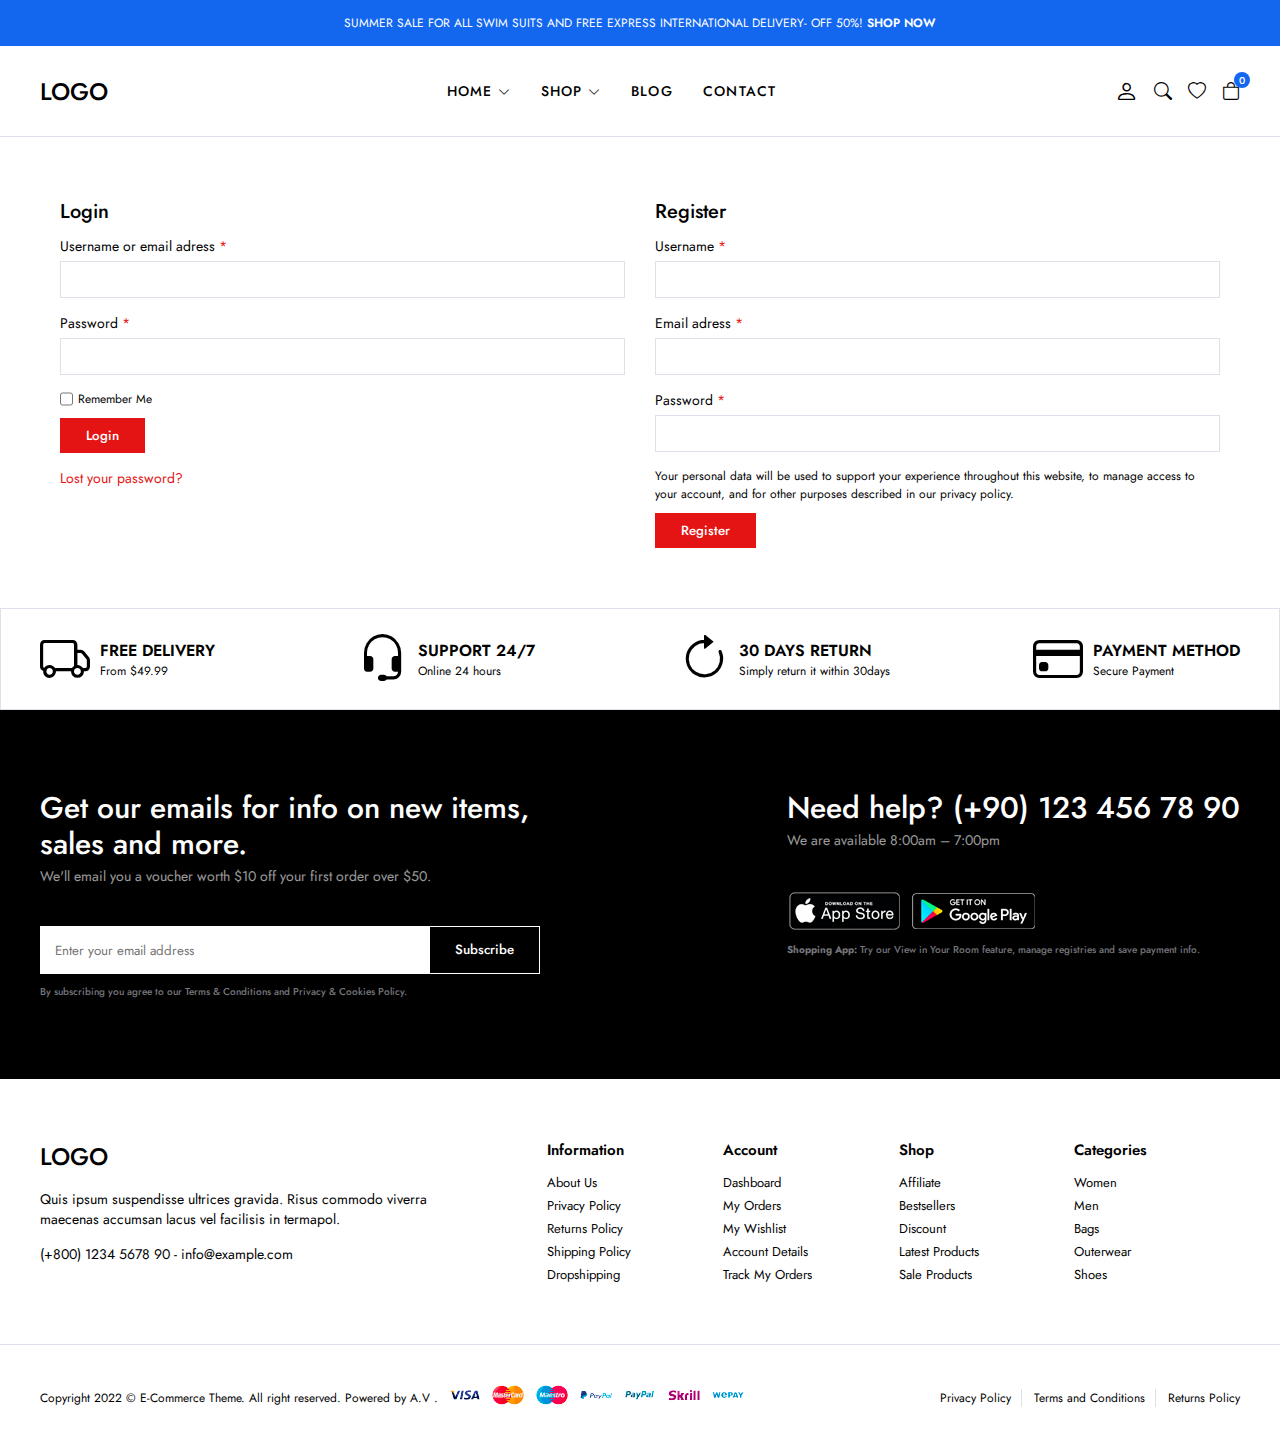
<file: account.html>
<!-- mobile similator icin video 30a bak. -->
<!DOCTYPE html>
<html lang="en">
  <head>
    <meta charset="UTF-8" />
    <meta name="viewport" content="width=device-width, initial-scale=1.0" />
    <title>Account</title>
    <!-- ! Boostrap Icons CDN -->
    <link
      rel="stylesheet"
      href="https://cdn.jsdelivr.net/npm/bootstrap-icons@1.10.5/font/bootstrap-icons.css"
    />
    <link rel="stylesheet" href="css/main.css" />
  </head>
  <body>
    <!--! header start  -->
    <header>
      <div class="global-notification">
        <div class="container">
          <p>
            SUMMER SALE FOR ALL SWIM SUITS AND FREE EXPRESS INTERNATIONAL
            DELIVERY- OFF 50%!
            <a href="shop.html">SHOP NOW</a>
          </p>
        </div>
      </div>
      <div class="header-row">
        <div class="container">
          <div class="header-wrapper">
            <div class="header-mobile">
              <i class="bi bi-list" id="btn-menu"></i>
            </div>
            <div class="header-left">
              <a href="index.html" class="logo">LOGO</a>
            </div>
            <div class="header-center" id="sidebar">
              <nav class="navigation">
                <ul class="menu-list">
                  <li class="menu-list-item">
                    <a href="index.html" class="menu-link">
                      Home
                      <i class="bi bi-chevron-down"></i>
                    </a>
                    <div class="menu-dropdown-wrapper">
                      <ul class="menu-dropdown-content">
                        <li>
                          <a href="#">Home Clean</a>
                        </li>
                        <li>
                          <a href="#">Home Collection</a>
                        </li>
                        <li>
                          <a href="#">Home Minimal</a>
                        </li>
                        <li>
                          <a href="#">Home Modern</a>
                        </li>
                        <li>
                          <a href="#">Home Parallax</a>
                        </li>
                        <li>
                          <a href="#">Home Strong</a>
                        </li>
                        <li>
                          <a href="#">Home Style</a>
                        </li>
                        <li>
                          <a href="#">Home Unique</a>
                        </li>
                        <li>
                          <a href="#">Home RTL</a>
                        </li>
                      </ul>
                    </div>
                  </li>
                  <li class="menu-list-item megamenu-wrapper">
                    <a href="shop.html" class="menu-link">
                      Shop
                      <i class="bi bi-chevron-down"></i>
                    </a>
                    <div class="menu-dropdown-wrapper">
                      <div class="menu-dropdown-megamenu">
                        <div class="megamenu-links">
                          <div class="megamenu-products">
                            <h3 class="megamenu-products-title">Shop Style</h3>
                            <ul class="megamenu-menu-list">
                              <li>
                                <a href="#">Shop Standard</a>
                              </li>
                              <li>
                                <a href="#">Shop Full</a>
                              </li>
                              <li>
                                <a href="#">Shop Only Categories</a>
                              </li>
                              <li>
                                <a href="#">Shop Image Categories</a>
                              </li>
                              <li>
                                <a href="#">Shop Sub Categories</a>
                              </li>
                              <li>
                                <a href="#">Shop List</a>
                              </li>
                              <li>
                                <a href="#">Hover Style 1</a>
                              </li>
                              <li>
                                <a href="#">Hover Style 2</a>
                              </li>
                              <li>
                                <a href="#">Hover Style 3</a>
                              </li>
                            </ul>
                          </div>
                          <div class="megamenu-products">
                            <h3 class="megamenu-products-title">
                              Filter Layout
                            </h3>
                            <ul class="megamenu-menu-list">
                              <li>
                                <a href="#">Sidebar</a>
                              </li>
                              <li>
                                <a href="#">Filter Side Out</a>
                              </li>
                              <li>
                                <a href="#">Filter Dropdown</a>
                              </li>
                              <li>
                                <a href="#">Filter Drawer</a>
                              </li>
                            </ul>
                          </div>
                          <div class="megamenu-products">
                            <h3 class="megamenu-products-title">Shop Loader</h3>
                            <ul class="megamenu-menu-list">
                              <li>
                                <a href="#">Shop Pagination</a>
                              </li>
                              <li>
                                <a href="#">Shop Infinity</a>
                              </li>
                              <li>
                                <a href="#">Shop Load More</a>
                              </li>
                              <li>
                                <a href="#">Cart Modal</a>
                              </li>
                              <li>
                                <a href="#">Cart Drawer</a>
                              </li>
                              <li>
                                <a href="#">Card Page</a>
                              </li>
                            </ul>
                          </div>
                        </div>
                        <div class="megamenu-single">
                          <a href="#">
                            <img src="img/mega-menu.jpg" alt="" />
                          </a>
                          <h3 class="megamenu-single-title">
                            JOIN THE LAYERING GANG
                          </h3>
                          <h4 class="megamenu-single-subtitle">
                            Lorem ipsum dolor sit amet.
                          </h4>
                          <a href="#" class="megamenu-single-button btn btn-sm"
                            >Shop Now</a
                          >
                        </div>
                      </div>
                    </div>
                  </li>
                  <li class="menu-list-item">
                    <a href="blog.html" class="menu-link"> Blog </a>
                  </li>
                  <li class="menu-list-item">
                    <a href="contact.html" class="menu-link"> Contact </a>
                  </li>
                </ul>
              </nav>
              <i class="bi-x-circle" id="close-sidebar"></i>
            </div>
            <div class="header-right">
              <div class="header-right-links">
                <a href="account.html" class="header-account">
                  <i class="bi bi-person"></i>
                </a>
                <button class="search-button">
                  <i class="bi bi-search"></i>
                </button>
                <a href="#">
                  <i class="bi bi-heart"></i>
                </a>
                <div class="header-cart">
                  <a href="card.html" class="header-cart-link">
                    <i class="bi bi-bag"></i>
                    <span class="header-card-count">0</span>
                  </a>
                </div>
              </div>
            </div>
          </div>
        </div>
      </div>
    </header>
    <!--! header end  -->

    <!-- ! modal search start-->
    <div class="modal-search">
      <div class="modal-wrapper">
        <h3 class="modal-title">Search for products</h3>
        <p class="modal-text">
          Start typing to see products you are looking for.
        </p>
        <!-- veri çekme tarzı işlemlerde input değil form kullanıyoruz. -->
        <form class="search-form">
          <input type="text" placeholder="Search a product" />
          <button>
            <i class="bi bi-search"></i>
          </button>
        </form>
        <div class="search-results">
          <div class="search-heading">
            <h3>RESULTS FROM PRODUCT</h3>
          </div>
          <div class="results">
            <a href="#" class="result-item">
              <img
                src="img/products/product1/1.png"
                class="search-thumb"
                alt=""
              />
              <div class="search-info">
                <h4>Analogue resin Strap</h4>
                <span class="search-sku">SKU: PD0016</span>
                <span class="search-price">$108.00</span>
              </div>
            </a>
            <a href="#" class="result-item">
              <img
                src="img/products/product2/1.png"
                class="search-thumb"
                alt=""
              />
              <div class="search-info">
                <h4>Analogue resin Strap</h4>
                <span class="search-sku">SKU: PD0016</span>
                <span class="search-price">$108.00</span>
              </div>
            </a>
          </div>
        </div>
        <i class="bi bi-x-circle" id="close-search"></i>
      </div>
    </div>

    <!-- ! modal search end-->

    <!-- ! modal dialog start  -->
    <div class="modal-dialog">
      <div class="modal-content">
        <button class="modal-close">
          <i class="bi bi-x"></i>
        </button>
        <div class="modal-image">
          <img src="img/modal-dialog.jpg" alt="" />
        </div>
        <div class="popup-wrapper">
          <div class="popup-content">
            <div class="popup-title">
              <h3>NEWSLETTER</h3>
            </div>
            <p class="popup-text">
              Sign up to our newletter anda get exclusive deals you won find any
              where else straight yo your inbox!
            </p>
            <form class="popup-form">
              <input type="text" placeholder="Enter Email Adress Here" />
              <button class="btn btn-primary">SUBSCRIBE</button>
              <label>
                <input type="checkbox" />
                <span>Dont't show this popup again</span>
              </label>
            </form>
          </div>
        </div>
      </div>
    </div>
    <!-- ! modal dialog end  -->

    <!-- ! account start -->
    <section class="account-page">
      <div class="container">
        <div class="account-wrapper">
          <div class="account-column">
            <h2>Login</h2>
            <form>
              <div>
                <label>
                  <span
                    >Username or email adress
                    <span class="required">*</span></span
                  >
                  <input type="text" />
                </label>
              </div>
              <div>
                <label>
                  <span>Password <span class="required">*</span></span>
                  <input type="password" />
                </label>
              </div>
              <p class="remember">
                <label>
                  <input type="checkbox" />
                  <span>Remember Me</span>
                </label>
                <button class="btn btn-sm">Login</button>
              </p>

              <a href="#" class="form-link">Lost your password?</a>
            </form>
          </div>
          <div class="account-column">
            <h2>Register</h2>
            <form>
              <div>
                <label>
                  <span>Username <span class="required">*</span></span>
                  <input type="text" />
                </label>
              </div>
              <div>
                <label>
                  <span>Email adress <span class="required">*</span></span>
                  <input type="email" />
                </label>
              </div>
              <div>
                <label>
                  <span>Password <span class="required">*</span></span>
                  <input type="password" />
                </label>
              </div>
              <div class="privacy-policy-text remember">
                <p>
                  Your personal data will be used to support your experience
                  throughout this website, to manage access to your account, and
                  for other purposes described in our
                  <a href="">privacy policy.</a>
                </p>
                <button class="btn btn-sm">Register</button>
              </div>
            </form>
          </div>
        </div>
      </div>
    </section>
    <!-- ! account end -->

    <!-- ! modal search end-->

    <!-- ! policy start -->
    <section class="policy">
      <div class="container">
        <ul class="policy-list">
          <li class="policy-item">
            <i class="bi bi-truck"></i>
            <div class="policy-texts">
              <strong>FREE DELIVERY</strong>
              <span>From $49.99</span>
            </div>
          </li>
          <li class="policy-item">
            <i class="bi bi-headset"></i>
            <div class="policy-texts">
              <strong>SUPPORT 24/7</strong>
              <span>Online 24 hours</span>
            </div>
          </li>
          <li class="policy-item">
            <i class="bi bi-arrow-clockwise"></i>
            <div class="policy-texts">
              <strong>30 DAYS RETURN</strong>
              <span>Simply return it within 30days</span>
            </div>
          </li>
          <li class="policy-item">
            <i class="bi bi-credit-card"></i>
            <div class="policy-texts">
              <strong>PAYMENT METHOD</strong>
              <span>Secure Payment</span>
            </div>
          </li>
        </ul>
      </div>
    </section>
    <!-- ! policy end -->

    <!-- ! footer start -->

    <footer class="footer">
      <div class="subscribe-row">
        <div class="container">
          <div class="footer-row-wrapper">
            <div class="footer-subscribe-wrapper">
              <div class="footer-subscribe">
                <div class="footer-subscribe-top">
                  <h3 class="subscribe-title">
                    Get our emails for info on new items, sales and more.
                  </h3>
                  <p class="subscribe-desc">
                    We'll email you a voucher worth $10 off your first order
                    over $50.
                  </p>
                </div>
                <div class="footer-subscribe-bottom">
                  <form>
                    <input type="text" placeholder="Enter your email address" />
                    <button class="btn">Subscribe</button>
                  </form>
                  <p class="privacy-text">
                    By subscribing you agree to our
                    <a href="#">
                      Terms & Conditions and Privacy & Cookies Policy.</a
                    >
                  </p>
                </div>
              </div>
            </div>
            <div class="footer-contact-wrapper">
              <div class="footer-contact-top">
                <h3 class="contact-title">Need help? (+90) 123 456 78 90</h3>
                <p class="contact-desc">We are available 8:00am – 7:00pm</p>
              </div>
              <div class="footer-contact-bottom">
                <div class="download-app">
                  <a href="#">
                    <img src="img/footer/app-store.png" alt="" />
                  </a>
                  <a href="#">
                    <img src="img/footer/google-play.png" alt="" />
                  </a>
                </div>
                <div class="privacy-text">
                  <strong>Shopping App:</strong> Try our View in Your Room
                  feature, manage registries and save payment info.
                </div>
              </div>
            </div>
          </div>
        </div>
      </div>
      <div class="widgets-row">
        <div class="container">
          <div class="footer-widgets">
            <div class="brand-info">
              <div class="footer-logo">
                <a href="index.html" class="logo">LOGO</a>
              </div>
              <div class="footer-desc">
                <p>
                  Quis ipsum suspendisse ultrices gravida. Risus commodo viverra
                  maecenas accumsan lacus vel facilisis in termapol.
                </p>
              </div>
              <div class="footer-contact">
                <p>
                  <a href="tel:555 555 55 55">(+800) 1234 5678 90</a> -
                  <a href="mailto:info@example.com">info@example.com</a>
                </p>
              </div>
            </div>
            <div class="widget-nav-menu">
              <h4>Information</h4>
              <ul class="menu-list">
                <li>
                  <a href="#">About Us</a>
                </li>
                <li>
                  <a href="#">Privacy Policy</a>
                </li>
                <li>
                  <a href="#">Returns Policy</a>
                </li>
                <li>
                  <a href="#">Shipping Policy </a>
                </li>
                <li>
                  <a href="#">Dropshipping</a>
                </li>
              </ul>
            </div>
            <div class="widget-nav-menu">
              <h4>Account</h4>
              <ul class="menu-list">
                <li>
                  <a href="#">Dashboard</a>
                </li>
                <li>
                  <a href="#">My Orders</a>
                </li>
                <li>
                  <a href="#">My Wishlist</a>
                </li>
                <li>
                  <a href="#">Account Details </a>
                </li>
                <li>
                  <a href="#">Track My Orders</a>
                </li>
              </ul>
            </div>
            <div class="widget-nav-menu">
              <h4>Shop</h4>
              <ul class="menu-list">
                <li>
                  <a href="#">Affiliate</a>
                </li>
                <li>
                  <a href="#">Bestsellers</a>
                </li>
                <li>
                  <a href="#">Discount</a>
                </li>
                <li>
                  <a href="#">Latest Products </a>
                </li>
                <li>
                  <a href="#">Sale Products</a>
                </li>
              </ul>
            </div>
            <div class="widget-nav-menu">
              <h4>Categories</h4>
              <ul class="menu-list">
                <li>
                  <a href="#">Women</a>
                </li>
                <li>
                  <a href="#">Men</a>
                </li>
                <li>
                  <a href="#">Bags</a>
                </li>
                <li>
                  <a href="#">Outerwear</a>
                </li>
                <li>
                  <a href="#">Shoes</a>
                </li>
              </ul>
            </div>
          </div>
        </div>
      </div>
      <div class="copyright-row">
        <div class="container">
          <div class="footer-copyright">
            <div class="site-copyright">
              <p>
                Copyright 2022 © E-Commerce Theme. All right reserved. Powered
                by A.V .
              </p>
            </div>
            <a href="#">
              <img src="img/footer/cards.png" alt="" />
            </a>
            <div class="footer-menu">
              <ul class="footer-menu-list">
                <li class="list-item">
                  <a href="#">Privacy Policy</a>
                </li>
                <li class="list-item">
                  <a href="#">Terms and Conditions</a>
                </li>
                <li class="list-item">
                  <a href="#">Returns Policy</a>
                </li>
              </ul>
            </div>
          </div>
        </div>
      </div>
    </footer>
    <!-- ! footer end -->
    <!-- javascript -->
    <script src="js/main.js" type="module"></script>
  </body>
</html>
</file>
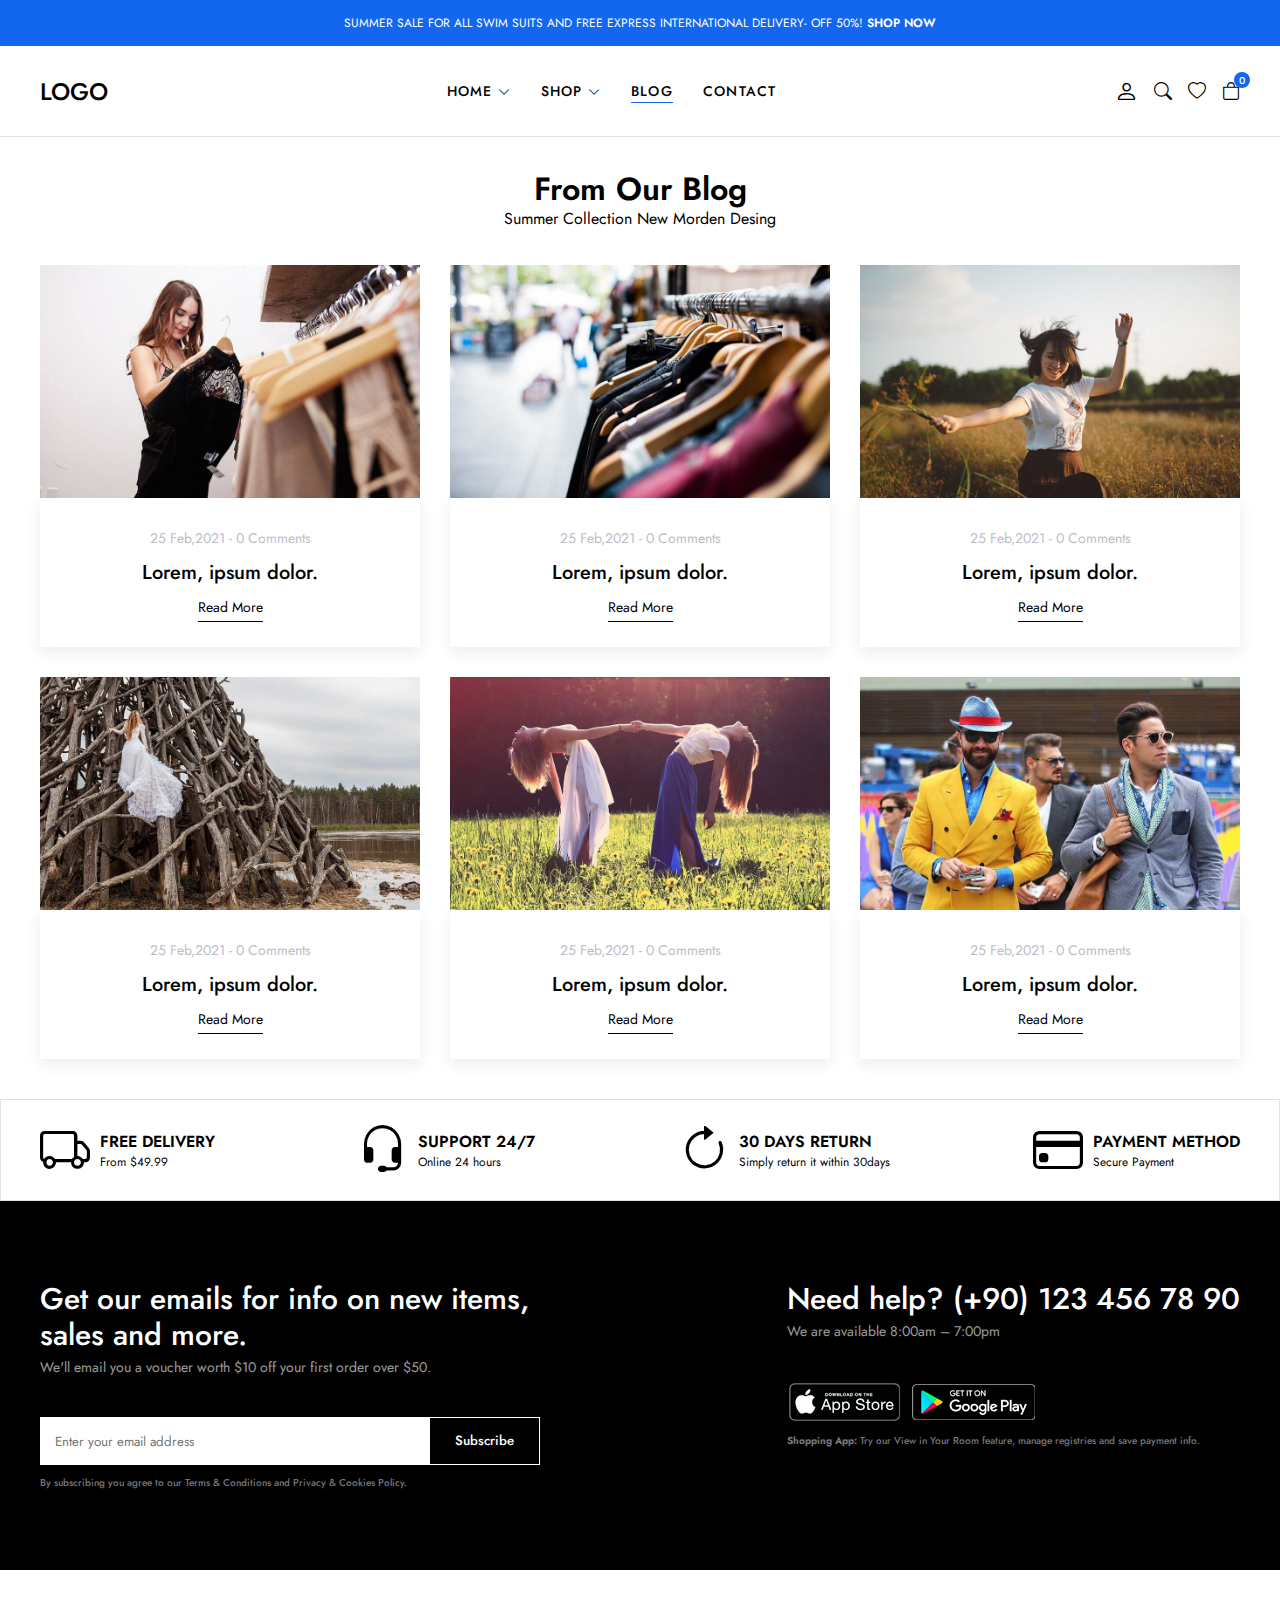
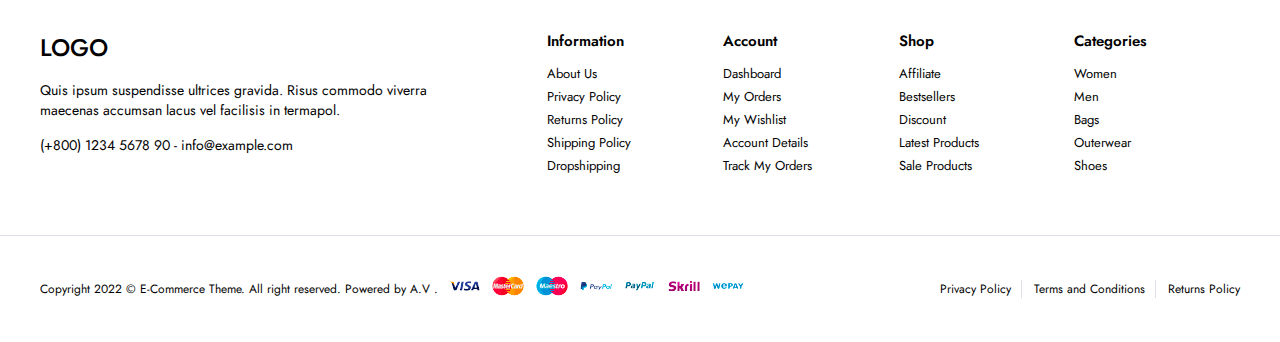
<file: blog.html>
<!-- mobile similator icin video 30a bak. -->
<!DOCTYPE html>
<html lang="en">
  <head>
    <meta charset="UTF-8" />
    <meta name="viewport" content="width=device-width, initial-scale=1.0" />
    <title>Blog</title>
    <!-- ! Boostrap Icons CDN -->
    <link
      rel="stylesheet"
      href="https://cdn.jsdelivr.net/npm/bootstrap-icons@1.10.5/font/bootstrap-icons.css"
    />
    <link rel="stylesheet" href="css/main.css" />
  </head>
  <body>
    <!--! header start  -->
    <header>
      <div class="global-notification">
        <div class="container">
          <p>
            SUMMER SALE FOR ALL SWIM SUITS AND FREE EXPRESS INTERNATIONAL
            DELIVERY- OFF 50%!
            <a href="shop.html">SHOP NOW</a>
          </p>
        </div>
      </div>
      <div class="header-row">
        <div class="container">
          <div class="header-wrapper">
            <div class="header-mobile">
              <i class="bi bi-list" id="btn-menu"></i>
            </div>
            <div class="header-left">
              <a href="index.html" class="logo">LOGO</a>
            </div>
            <div class="header-center" id="sidebar">
              <nav class="navigation">
                <ul class="menu-list">
                  <li class="menu-list-item">
                    <a href="index.html" class="menu-link">
                      Home
                      <i class="bi bi-chevron-down"></i>
                    </a>
                    <div class="menu-dropdown-wrapper">
                      <ul class="menu-dropdown-content">
                        <li>
                          <a href="#">Home Clean</a>
                        </li>
                        <li>
                          <a href="#">Home Collection</a>
                        </li>
                        <li>
                          <a href="#">Home Minimal</a>
                        </li>
                        <li>
                          <a href="#">Home Modern</a>
                        </li>
                        <li>
                          <a href="#">Home Parallax</a>
                        </li>
                        <li>
                          <a href="#">Home Strong</a>
                        </li>
                        <li>
                          <a href="#">Home Style</a>
                        </li>
                        <li>
                          <a href="#">Home Unique</a>
                        </li>
                        <li>
                          <a href="#">Home RTL</a>
                        </li>
                      </ul>
                    </div>
                  </li>
                  <li class="menu-list-item megamenu-wrapper">
                    <a href="shop.html" class="menu-link">
                      Shop
                      <i class="bi bi-chevron-down"></i>
                    </a>
                    <div class="menu-dropdown-wrapper">
                      <div class="menu-dropdown-megamenu">
                        <div class="megamenu-links">
                          <div class="megamenu-products">
                            <h3 class="megamenu-products-title">Shop Style</h3>
                            <ul class="megamenu-menu-list">
                              <li>
                                <a href="#">Shop Standard</a>
                              </li>
                              <li>
                                <a href="#">Shop Full</a>
                              </li>
                              <li>
                                <a href="#">Shop Only Categories</a>
                              </li>
                              <li>
                                <a href="#">Shop Image Categories</a>
                              </li>
                              <li>
                                <a href="#">Shop Sub Categories</a>
                              </li>
                              <li>
                                <a href="#">Shop List</a>
                              </li>
                              <li>
                                <a href="#">Hover Style 1</a>
                              </li>
                              <li>
                                <a href="#">Hover Style 2</a>
                              </li>
                              <li>
                                <a href="#">Hover Style 3</a>
                              </li>
                            </ul>
                          </div>
                          <div class="megamenu-products">
                            <h3 class="megamenu-products-title">
                              Filter Layout
                            </h3>
                            <ul class="megamenu-menu-list">
                              <li>
                                <a href="#">Sidebar</a>
                              </li>
                              <li>
                                <a href="#">Filter Side Out</a>
                              </li>
                              <li>
                                <a href="#">Filter Dropdown</a>
                              </li>
                              <li>
                                <a href="#">Filter Drawer</a>
                              </li>
                            </ul>
                          </div>
                          <div class="megamenu-products">
                            <h3 class="megamenu-products-title">Shop Loader</h3>
                            <ul class="megamenu-menu-list">
                              <li>
                                <a href="#">Shop Pagination</a>
                              </li>
                              <li>
                                <a href="#">Shop Infinity</a>
                              </li>
                              <li>
                                <a href="#">Shop Load More</a>
                              </li>
                              <li>
                                <a href="#">Cart Modal</a>
                              </li>
                              <li>
                                <a href="#">Cart Drawer</a>
                              </li>
                              <li>
                                <a href="#">Card Page</a>
                              </li>
                            </ul>
                          </div>
                        </div>
                        <div class="megamenu-single">
                          <a href="#">
                            <img src="img/mega-menu.jpg" alt="" />
                          </a>
                          <h3 class="megamenu-single-title">
                            JOIN THE LAYERING GANG
                          </h3>
                          <h4 class="megamenu-single-subtitle">
                            Lorem ipsum dolor sit amet.
                          </h4>
                          <a href="#" class="megamenu-single-button btn btn-sm"
                            >Shop Now</a
                          >
                        </div>
                      </div>
                    </div>
                  </li>
                  <li class="menu-list-item">
                    <a href="blog.html" class="menu-link active"> Blog </a>
                  </li>
                  <li class="menu-list-item">
                    <a href="contact.html" class="menu-link"> Contact </a>
                  </li>
                </ul>
              </nav>
              <i class="bi-x-circle" id="close-sidebar"></i>
            </div>
            <div class="header-right">
              <div class="header-right-links">
                <a href="account.html" class="header-account">
                  <i class="bi bi-person"></i>
                </a>
                <button class="search-button">
                  <i class="bi bi-search"></i>
                </button>
                <a href="#">
                  <i class="bi bi-heart"></i>
                </a>
                <div class="header-cart">
                  <a href="card.html" class="header-cart-link">
                    <i class="bi bi-bag"></i>
                    <span class="header-card-count">0</span>
                  </a>
                </div>
              </div>
            </div>
          </div>
        </div>
      </div>
    </header>
    <!--! header end  -->

    <!-- ! modal search start-->
    <div class="modal-search">
      <div class="modal-wrapper">
        <h3 class="modal-title">Search for products</h3>
        <p class="modal-text">
          Start typing to see products you are looking for.
        </p>
        <!-- veri çekme tarzı işlemlerde input değil form kullanıyoruz. -->
        <form class="search-form">
          <input type="text" placeholder="Search a product" />
          <button>
            <i class="bi bi-search"></i>
          </button>
        </form>
        <div class="search-results">
          <div class="search-heading">
            <h3>RESULTS FROM PRODUCT</h3>
          </div>
          <div class="results">
            <a href="#" class="result-item">
              <img
                src="img/products/product1/1.png"
                class="search-thumb"
                alt=""
              />
              <div class="search-info">
                <h4>Analogue resin Strap</h4>
                <span class="search-sku">SKU: PD0016</span>
                <span class="search-price">$108.00</span>
              </div>
            </a>
            <a href="#" class="result-item">
              <img
                src="img/products/product2/1.png"
                class="search-thumb"
                alt=""
              />
              <div class="search-info">
                <h4>Analogue resin Strap</h4>
                <span class="search-sku">SKU: PD0016</span>
                <span class="search-price">$108.00</span>
              </div>
            </a>
          </div>
        </div>
        <i class="bi bi-x-circle" id="close-search"></i>
      </div>
    </div>

    <!-- ! modal search end-->

    <!-- ! modal dialog start  -->
    <div class="modal-dialog">
      <div class="modal-content">
        <button class="modal-close">
          <i class="bi bi-x"></i>
        </button>
        <div class="modal-image">
          <img src="img/modal-dialog.jpg" alt="" />
        </div>
        <div class="popup-wrapper">
          <div class="popup-content">
            <div class="popup-title">
              <h3>NEWSLETTER</h3>
            </div>
            <p class="popup-text">
              Sign up to our newletter anda get exclusive deals you won find any
              where else straight yo your inbox!
            </p>
            <form class="popup-form">
              <input type="text" placeholder="Enter Email Adress Here" />
              <button class="btn btn-primary">SUBSCRIBE</button>
              <label>
                <input type="checkbox" />
                <span>Dont't show this popup again</span>
              </label>
            </form>
          </div>
        </div>
      </div>
    </div>
    <!-- ! modal dialog end  -->

    <!-- ! blogs start -->
    <section class="blog blog-page">
      <div class="container">
        <div class="section-title">
          <h2>From Our Blog</h2>
          <p>Summer Collection New Morden Desing</p>
        </div>
        <ul class="blog-list">
          <li class="blog-item">
            <a href="#" class="blog-image">
              <img src="img/blogs/blog1.jpg" alt="" />
            </a>
            <div class="blog-info">
              <div class="blog-info-top">
                <span>25 Feb,2021</span>
                -
                <span>0 Comments</span>
              </div>
              <div class="blog-info-center">
                <a href="#">Lorem, ipsum dolor.</a>
              </div>
              <div class="blog-info-bottom">
                <a href="#">Read More</a>
              </div>
            </div>
          </li>
          <li class="blog-item">
            <a href="#" class="blog-image">
              <img src="img/blogs/blog2.jpg" alt="" />
            </a>
            <div class="blog-info">
              <div class="blog-info-top">
                <span>25 Feb,2021</span>
                -
                <span>0 Comments</span>
              </div>
              <div class="blog-info-center">
                <a href="#">Lorem, ipsum dolor.</a>
              </div>
              <div class="blog-info-bottom">
                <a href="#">Read More</a>
              </div>
            </div>
          </li>
          <li class="blog-item">
            <a href="#" class="blog-image">
              <img src="img/blogs/blog3.jpg" alt="" />
            </a>
            <div class="blog-info">
              <div class="blog-info-top">
                <span>25 Feb,2021</span>
                -
                <span>0 Comments</span>
              </div>
              <div class="blog-info-center">
                <a href="#">Lorem, ipsum dolor.</a>
              </div>
              <div class="blog-info-bottom">
                <a href="#">Read More</a>
              </div>
            </div>
          </li>
          <li class="blog-item">
            <a href="#" class="blog-image">
              <img src="img/blogs/blog4.jpg" alt="" />
            </a>
            <div class="blog-info">
              <div class="blog-info-top">
                <span>25 Feb,2021</span>
                -
                <span>0 Comments</span>
              </div>
              <div class="blog-info-center">
                <a href="#">Lorem, ipsum dolor.</a>
              </div>
              <div class="blog-info-bottom">
                <a href="#">Read More</a>
              </div>
            </div>
          </li>
          <li class="blog-item">
            <a href="#" class="blog-image">
              <img src="img/blogs/blog5.jpg" alt="" />
            </a>
            <div class="blog-info">
              <div class="blog-info-top">
                <span>25 Feb,2021</span>
                -
                <span>0 Comments</span>
              </div>
              <div class="blog-info-center">
                <a href="#">Lorem, ipsum dolor.</a>
              </div>
              <div class="blog-info-bottom">
                <a href="#">Read More</a>
              </div>
            </div>
          </li>
          <li class="blog-item">
            <a href="#" class="blog-image">
              <img src="img/blogs/blog6.jpg" alt="" />
            </a>
            <div class="blog-info">
              <div class="blog-info-top">
                <span>25 Feb,2021</span>
                -
                <span>0 Comments</span>
              </div>
              <div class="blog-info-center">
                <a href="#">Lorem, ipsum dolor.</a>
              </div>
              <div class="blog-info-bottom">
                <a href="#">Read More</a>
              </div>
            </div>
          </li>
        </ul>
      </div>
    </section>
    <!-- ! blogs end -->

    <!-- ! policy start -->
    <section class="policy">
      <div class="container">
        <ul class="policy-list">
          <li class="policy-item">
            <i class="bi bi-truck"></i>
            <div class="policy-texts">
              <strong>FREE DELIVERY</strong>
              <span>From $49.99</span>
            </div>
          </li>
          <li class="policy-item">
            <i class="bi bi-headset"></i>
            <div class="policy-texts">
              <strong>SUPPORT 24/7</strong>
              <span>Online 24 hours</span>
            </div>
          </li>
          <li class="policy-item">
            <i class="bi bi-arrow-clockwise"></i>
            <div class="policy-texts">
              <strong>30 DAYS RETURN</strong>
              <span>Simply return it within 30days</span>
            </div>
          </li>
          <li class="policy-item">
            <i class="bi bi-credit-card"></i>
            <div class="policy-texts">
              <strong>PAYMENT METHOD</strong>
              <span>Secure Payment</span>
            </div>
          </li>
        </ul>
      </div>
    </section>
    <!-- ! policy end -->

    <!-- ! footer start -->

    <footer class="footer">
      <div class="subscribe-row">
        <div class="container">
          <div class="footer-row-wrapper">
            <div class="footer-subscribe-wrapper">
              <div class="footer-subscribe">
                <div class="footer-subscribe-top">
                  <h3 class="subscribe-title">
                    Get our emails for info on new items, sales and more.
                  </h3>
                  <p class="subscribe-desc">
                    We'll email you a voucher worth $10 off your first order
                    over $50.
                  </p>
                </div>
                <div class="footer-subscribe-bottom">
                  <form>
                    <input type="text" placeholder="Enter your email address" />
                    <button class="btn">Subscribe</button>
                  </form>
                  <p class="privacy-text">
                    By subscribing you agree to our
                    <a href="#">
                      Terms & Conditions and Privacy & Cookies Policy.</a
                    >
                  </p>
                </div>
              </div>
            </div>
            <div class="footer-contact-wrapper">
              <div class="footer-contact-top">
                <h3 class="contact-title">Need help? (+90) 123 456 78 90</h3>
                <p class="contact-desc">We are available 8:00am – 7:00pm</p>
              </div>
              <div class="footer-contact-bottom">
                <div class="download-app">
                  <a href="#">
                    <img src="img/footer/app-store.png" alt="" />
                  </a>
                  <a href="#">
                    <img src="img/footer/google-play.png" alt="" />
                  </a>
                </div>
                <div class="privacy-text">
                  <strong>Shopping App:</strong> Try our View in Your Room
                  feature, manage registries and save payment info.
                </div>
              </div>
            </div>
          </div>
        </div>
      </div>
      <div class="widgets-row">
        <div class="container">
          <div class="footer-widgets">
            <div class="brand-info">
              <div class="footer-logo">
                <a href="index.html" class="logo">LOGO</a>
              </div>
              <div class="footer-desc">
                <p>
                  Quis ipsum suspendisse ultrices gravida. Risus commodo viverra
                  maecenas accumsan lacus vel facilisis in termapol.
                </p>
              </div>
              <div class="footer-contact">
                <p>
                  <a href="tel:555 555 55 55">(+800) 1234 5678 90</a> -
                  <a href="mailto:info@example.com">info@example.com</a>
                </p>
              </div>
            </div>
            <div class="widget-nav-menu">
              <h4>Information</h4>
              <ul class="menu-list">
                <li>
                  <a href="#">About Us</a>
                </li>
                <li>
                  <a href="#">Privacy Policy</a>
                </li>
                <li>
                  <a href="#">Returns Policy</a>
                </li>
                <li>
                  <a href="#">Shipping Policy </a>
                </li>
                <li>
                  <a href="#">Dropshipping</a>
                </li>
              </ul>
            </div>
            <div class="widget-nav-menu">
              <h4>Account</h4>
              <ul class="menu-list">
                <li>
                  <a href="#">Dashboard</a>
                </li>
                <li>
                  <a href="#">My Orders</a>
                </li>
                <li>
                  <a href="#">My Wishlist</a>
                </li>
                <li>
                  <a href="#">Account Details </a>
                </li>
                <li>
                  <a href="#">Track My Orders</a>
                </li>
              </ul>
            </div>
            <div class="widget-nav-menu">
              <h4>Shop</h4>
              <ul class="menu-list">
                <li>
                  <a href="#">Affiliate</a>
                </li>
                <li>
                  <a href="#">Bestsellers</a>
                </li>
                <li>
                  <a href="#">Discount</a>
                </li>
                <li>
                  <a href="#">Latest Products </a>
                </li>
                <li>
                  <a href="#">Sale Products</a>
                </li>
              </ul>
            </div>
            <div class="widget-nav-menu">
              <h4>Categories</h4>
              <ul class="menu-list">
                <li>
                  <a href="#">Women</a>
                </li>
                <li>
                  <a href="#">Men</a>
                </li>
                <li>
                  <a href="#">Bags</a>
                </li>
                <li>
                  <a href="#">Outerwear</a>
                </li>
                <li>
                  <a href="#">Shoes</a>
                </li>
              </ul>
            </div>
          </div>
        </div>
      </div>
      <div class="copyright-row">
        <div class="container">
          <div class="footer-copyright">
            <div class="site-copyright">
              <p>
                Copyright 2022 © E-Commerce Theme. All right reserved. Powered
                by A.V .
              </p>
            </div>
            <a href="#">
              <img src="img/footer/cards.png" alt="" />
            </a>
            <div class="footer-menu">
              <ul class="footer-menu-list">
                <li class="list-item">
                  <a href="#">Privacy Policy</a>
                </li>
                <li class="list-item">
                  <a href="#">Terms and Conditions</a>
                </li>
                <li class="list-item">
                  <a href="#">Returns Policy</a>
                </li>
              </ul>
            </div>
          </div>
        </div>
      </div>
    </footer>
    <!-- ! footer end -->
    <!-- javascript -->
    <script src="js/main.js" type="module"></script>
  </body>
</html>
</file>
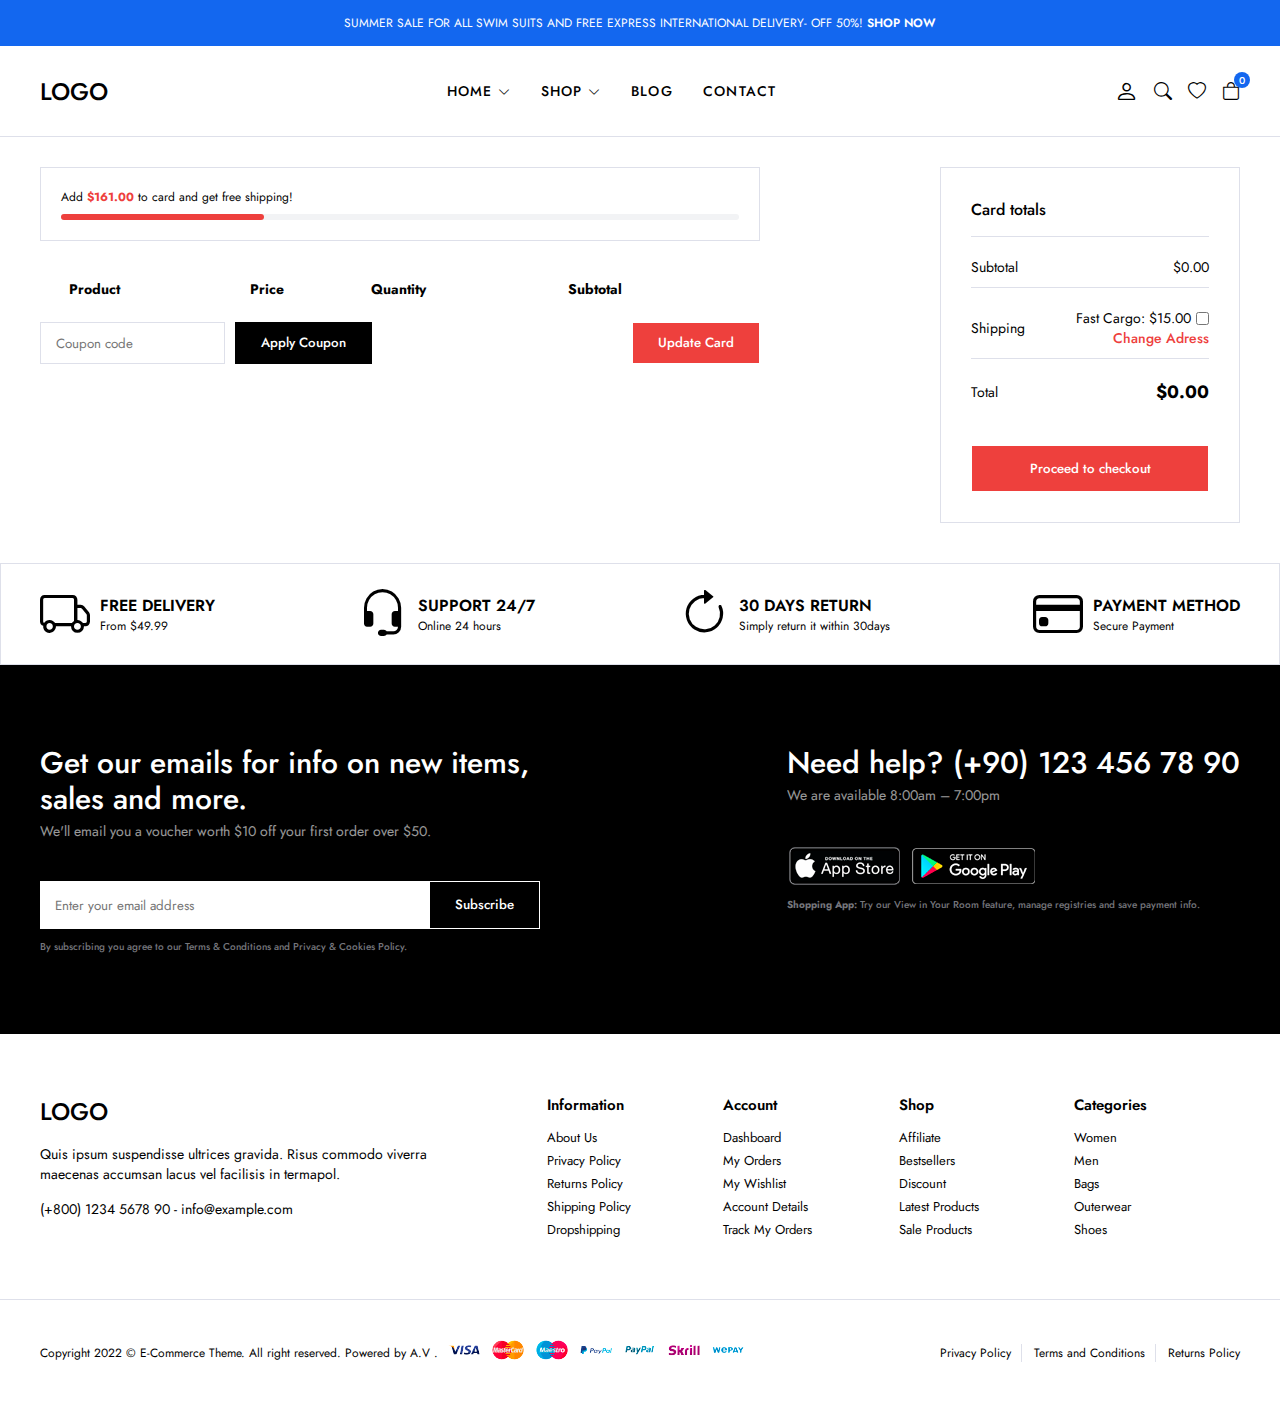
<file: card.html>
<!-- mobile similator icin video 30a bak. -->
<!DOCTYPE html>
<html lang="en">
  <head>
    <meta charset="UTF-8" />
    <meta name="viewport" content="width=device-width, initial-scale=1.0" />
    <title>Card</title>
    <!-- ! Boostrap Icons CDN -->
    <link
      rel="stylesheet"
      href="https://cdn.jsdelivr.net/npm/bootstrap-icons@1.10.5/font/bootstrap-icons.css"
    />
    <link rel="stylesheet" href="css/main.css" />
  </head>
  <body>
    <!--! header start  -->
    <header>
      <div class="global-notification">
        <div class="container">
          <p>
            SUMMER SALE FOR ALL SWIM SUITS AND FREE EXPRESS INTERNATIONAL
            DELIVERY- OFF 50%!
            <a href="shop.html">SHOP NOW</a>
          </p>
        </div>
      </div>
      <div class="header-row">
        <div class="container">
          <div class="header-wrapper">
            <div class="header-mobile">
              <i class="bi bi-list" id="btn-menu"></i>
            </div>
            <div class="header-left">
              <a href="index.html" class="logo">LOGO</a>
            </div>
            <div class="header-center" id="sidebar">
              <nav class="navigation">
                <ul class="menu-list">
                  <li class="menu-list-item">
                    <a href="index.html" class="menu-link">
                      Home
                      <i class="bi bi-chevron-down"></i>
                    </a>
                    <div class="menu-dropdown-wrapper">
                      <ul class="menu-dropdown-content">
                        <li>
                          <a href="#">Home Clean</a>
                        </li>
                        <li>
                          <a href="#">Home Collection</a>
                        </li>
                        <li>
                          <a href="#">Home Minimal</a>
                        </li>
                        <li>
                          <a href="#">Home Modern</a>
                        </li>
                        <li>
                          <a href="#">Home Parallax</a>
                        </li>
                        <li>
                          <a href="#">Home Strong</a>
                        </li>
                        <li>
                          <a href="#">Home Style</a>
                        </li>
                        <li>
                          <a href="#">Home Unique</a>
                        </li>
                        <li>
                          <a href="#">Home RTL</a>
                        </li>
                      </ul>
                    </div>
                  </li>
                  <li class="menu-list-item megamenu-wrapper">
                    <a href="shop.html" class="menu-link">
                      Shop
                      <i class="bi bi-chevron-down"></i>
                    </a>
                    <div class="menu-dropdown-wrapper">
                      <div class="menu-dropdown-megamenu">
                        <div class="megamenu-links">
                          <div class="megamenu-products">
                            <h3 class="megamenu-products-title">Shop Style</h3>
                            <ul class="megamenu-menu-list">
                              <li>
                                <a href="#">Shop Standard</a>
                              </li>
                              <li>
                                <a href="#">Shop Full</a>
                              </li>
                              <li>
                                <a href="#">Shop Only Categories</a>
                              </li>
                              <li>
                                <a href="#">Shop Image Categories</a>
                              </li>
                              <li>
                                <a href="#">Shop Sub Categories</a>
                              </li>
                              <li>
                                <a href="#">Shop List</a>
                              </li>
                              <li>
                                <a href="#">Hover Style 1</a>
                              </li>
                              <li>
                                <a href="#">Hover Style 2</a>
                              </li>
                              <li>
                                <a href="#">Hover Style 3</a>
                              </li>
                            </ul>
                          </div>
                          <div class="megamenu-products">
                            <h3 class="megamenu-products-title">
                              Filter Layout
                            </h3>
                            <ul class="megamenu-menu-list">
                              <li>
                                <a href="#">Sidebar</a>
                              </li>
                              <li>
                                <a href="#">Filter Side Out</a>
                              </li>
                              <li>
                                <a href="#">Filter Dropdown</a>
                              </li>
                              <li>
                                <a href="#">Filter Drawer</a>
                              </li>
                            </ul>
                          </div>
                          <div class="megamenu-products">
                            <h3 class="megamenu-products-title">Shop Loader</h3>
                            <ul class="megamenu-menu-list">
                              <li>
                                <a href="#">Shop Pagination</a>
                              </li>
                              <li>
                                <a href="#">Shop Infinity</a>
                              </li>
                              <li>
                                <a href="#">Shop Load More</a>
                              </li>
                              <li>
                                <a href="#">Cart Modal</a>
                              </li>
                              <li>
                                <a href="#">Cart Drawer</a>
                              </li>
                              <li>
                                <a href="#">Card Page</a>
                              </li>
                            </ul>
                          </div>
                        </div>
                        <div class="megamenu-single">
                          <a href="#">
                            <img src="img/mega-menu.jpg" alt="" />
                          </a>
                          <h3 class="megamenu-single-title">
                            JOIN THE LAYERING GANG
                          </h3>
                          <h4 class="megamenu-single-subtitle">
                            Lorem ipsum dolor sit amet.
                          </h4>
                          <a href="#" class="megamenu-single-button btn btn-sm"
                            >Shop Now</a
                          >
                        </div>
                      </div>
                    </div>
                  </li>
                  <li class="menu-list-item">
                    <a href="blog.html" class="menu-link"> Blog </a>
                  </li>
                  <li class="menu-list-item">
                    <a href="contact.html" class="menu-link"> Contact </a>
                  </li>
                </ul>
              </nav>
              <i class="bi-x-circle" id="close-sidebar"></i>
            </div>
            <div class="header-right">
              <div class="header-right-links">
                <a href="account.html" class="header-account">
                  <i class="bi bi-person"></i>
                </a>
                <button class="search-button">
                  <i class="bi bi-search"></i>
                </button>
                <a href="#">
                  <i class="bi bi-heart"></i>
                </a>
                <div class="header-cart">
                  <a href="card.html" class="header-cart-link">
                    <i class="bi bi-bag"></i>
                    <span class="header-card-count">0</span>
                  </a>
                </div>
              </div>
            </div>
          </div>
        </div>
      </div>
    </header>
    <!--! header end  -->

    <!-- ! modal search start-->
    <div class="modal-search">
      <div class="modal-wrapper">
        <h3 class="modal-title">Search for products</h3>
        <p class="modal-text">
          Start typing to see products you are looking for.
        </p>
        <!-- veri çekme tarzı işlemlerde input değil form kullanıyoruz. -->
        <form class="search-form">
          <input type="text" placeholder="Search a product" />
          <button>
            <i class="bi bi-search"></i>
          </button>
        </form>
        <div class="search-results">
          <div class="search-heading">
            <h3>RESULTS FROM PRODUCT</h3>
          </div>
          <div class="results">
            <a href="#" class="result-item">
              <img
                src="img/products/product1/1.png"
                class="search-thumb"
                alt=""
              />
              <div class="search-info">
                <h4>Analogue resin Strap</h4>
                <span class="search-sku">SKU: PD0016</span>
                <span class="search-price">$108.00</span>
              </div>
            </a>
            <a href="#" class="result-item">
              <img
                src="img/products/product2/1.png"
                class="search-thumb"
                alt=""
              />
              <div class="search-info">
                <h4>Analogue resin Strap</h4>
                <span class="search-sku">SKU: PD0016</span>
                <span class="search-price">$108.00</span>
              </div>
            </a>
          </div>
        </div>
        <i class="bi bi-x-circle" id="close-search"></i>
      </div>
    </div>

    <!-- ! modal search end-->

    <!-- ! modal dialog start  -->
    <div class="modal-dialog">
      <div class="modal-content">
        <button class="modal-close">
          <i class="bi bi-x"></i>
        </button>
        <div class="modal-image">
          <img src="img/modal-dialog.jpg" alt="" />
        </div>
        <div class="popup-wrapper">
          <div class="popup-content">
            <div class="popup-title">
              <h3>NEWSLETTER</h3>
            </div>
            <p class="popup-text">
              Sign up to our newletter anda get exclusive deals you won find any
              where else straight yo your inbox!
            </p>
            <form class="popup-form">
              <input type="text" placeholder="Enter Email Adress Here" />
              <button class="btn btn-primary">SUBSCRIBE</button>
              <label>
                <input type="checkbox" />
                <span>Dont't show this popup again</span>
              </label>
            </form>
          </div>
        </div>
      </div>
    </div>
    <!-- ! modal dialog end  -->

    <!-- ! card start -->
    <div class="card-page">
      <div class="container">
        <div class="card-page-wrapper">
          <form class="card-form">
            <div class="free-progress-bar">
              <p class="progress-bar-title">
                Add <strong>$161.00</strong> to card and get free shipping!
              </p>
              <div class="progress-bar">
                <span class="progress"></span>
              </div>
            </div>
            <div class="shop-table-wrapper">
              <table class="shop-table">
                <thead>
                  <th class="product-thumbnail">&nbsp;</th>
                  <th class="product-thumbnail">&nbsp;</th>
                  <th class="product-name">Product</th>
                  <th class="product-name">Price</th>
                  <th class="product-price">Quantity</th>
                  <th class="product-subtotal">Subtotal</th>
                </thead>
                <tbody class="card-wrapper"></tbody>
              </table>
              <div class="actions-wrapper">
                <div class="coupon">
                  <input
                    type="text"
                    class="input-text"
                    placeholder="Coupon code"
                  />
                  <button class="btn">Apply Coupon</button>
                </div>
                <div class="update-card">
                  <button class="btn">Update Card</button>
                </div>
              </div>
            </div>
          </form>
          <div class="card-collaterals">
            <div class="card-totals">
              <h2>Card totals</h2>
              <table>
                <tbody>
                  <tr class="card-subtotal">
                    <th>Subtotal</th>
                    <td>
                      <span id="subtotal">$316.00</span>
                    </td>
                  </tr>
                  <tr>
                    <th>Shipping</th>
                    <td>
                      <ul>
                        <li>
                          <label
                            >Fast Cargo: $15.00
                            <input type="checkbox" id="fast-cargo" />
                          </label>
                        </li>
                        <li><a href="#">Change Adress</a></li>
                      </ul>
                    </td>
                  </tr>
                  <tr>
                    <th>Total</th>
                    <td>
                      <strong id="card-total">$316.00</strong>
                    </td>
                  </tr>
                </tbody>
              </table>
              <div class="checkout">
                <button class="btn btn-lg">Proceed to checkout</button>
              </div>
            </div>
          </div>
        </div>
      </div>
    </div>
    <!-- ! card end -->

    <!-- ! policy start -->
    <section class="policy">
      <div class="container">
        <ul class="policy-list">
          <li class="policy-item">
            <i class="bi bi-truck"></i>
            <div class="policy-texts">
              <strong>FREE DELIVERY</strong>
              <span>From $49.99</span>
            </div>
          </li>
          <li class="policy-item">
            <i class="bi bi-headset"></i>
            <div class="policy-texts">
              <strong>SUPPORT 24/7</strong>
              <span>Online 24 hours</span>
            </div>
          </li>
          <li class="policy-item">
            <i class="bi bi-arrow-clockwise"></i>
            <div class="policy-texts">
              <strong>30 DAYS RETURN</strong>
              <span>Simply return it within 30days</span>
            </div>
          </li>
          <li class="policy-item">
            <i class="bi bi-credit-card"></i>
            <div class="policy-texts">
              <strong>PAYMENT METHOD</strong>
              <span>Secure Payment</span>
            </div>
          </li>
        </ul>
      </div>
    </section>
    <!-- ! policy end -->

    <!-- ! footer start -->

    <footer class="footer">
      <div class="subscribe-row">
        <div class="container">
          <div class="footer-row-wrapper">
            <div class="footer-subscribe-wrapper">
              <div class="footer-subscribe">
                <div class="footer-subscribe-top">
                  <h3 class="subscribe-title">
                    Get our emails for info on new items, sales and more.
                  </h3>
                  <p class="subscribe-desc">
                    We'll email you a voucher worth $10 off your first order
                    over $50.
                  </p>
                </div>
                <div class="footer-subscribe-bottom">
                  <form>
                    <input type="text" placeholder="Enter your email address" />
                    <button class="btn">Subscribe</button>
                  </form>
                  <p class="privacy-text">
                    By subscribing you agree to our
                    <a href="#">
                      Terms & Conditions and Privacy & Cookies Policy.</a
                    >
                  </p>
                </div>
              </div>
            </div>
            <div class="footer-contact-wrapper">
              <div class="footer-contact-top">
                <h3 class="contact-title">Need help? (+90) 123 456 78 90</h3>
                <p class="contact-desc">We are available 8:00am – 7:00pm</p>
              </div>
              <div class="footer-contact-bottom">
                <div class="download-app">
                  <a href="#">
                    <img src="img/footer/app-store.png" alt="" />
                  </a>
                  <a href="#">
                    <img src="img/footer/google-play.png" alt="" />
                  </a>
                </div>
                <div class="privacy-text">
                  <strong>Shopping App:</strong> Try our View in Your Room
                  feature, manage registries and save payment info.
                </div>
              </div>
            </div>
          </div>
        </div>
      </div>
      <div class="widgets-row">
        <div class="container">
          <div class="footer-widgets">
            <div class="brand-info">
              <div class="footer-logo">
                <a href="index.html" class="logo">LOGO</a>
              </div>
              <div class="footer-desc">
                <p>
                  Quis ipsum suspendisse ultrices gravida. Risus commodo viverra
                  maecenas accumsan lacus vel facilisis in termapol.
                </p>
              </div>
              <div class="footer-contact">
                <p>
                  <a href="tel:555 555 55 55">(+800) 1234 5678 90</a> -
                  <a href="mailto:info@example.com">info@example.com</a>
                </p>
              </div>
            </div>
            <div class="widget-nav-menu">
              <h4>Information</h4>
              <ul class="menu-list">
                <li>
                  <a href="#">About Us</a>
                </li>
                <li>
                  <a href="#">Privacy Policy</a>
                </li>
                <li>
                  <a href="#">Returns Policy</a>
                </li>
                <li>
                  <a href="#">Shipping Policy </a>
                </li>
                <li>
                  <a href="#">Dropshipping</a>
                </li>
              </ul>
            </div>
            <div class="widget-nav-menu">
              <h4>Account</h4>
              <ul class="menu-list">
                <li>
                  <a href="#">Dashboard</a>
                </li>
                <li>
                  <a href="#">My Orders</a>
                </li>
                <li>
                  <a href="#">My Wishlist</a>
                </li>
                <li>
                  <a href="#">Account Details </a>
                </li>
                <li>
                  <a href="#">Track My Orders</a>
                </li>
              </ul>
            </div>
            <div class="widget-nav-menu">
              <h4>Shop</h4>
              <ul class="menu-list">
                <li>
                  <a href="#">Affiliate</a>
                </li>
                <li>
                  <a href="#">Bestsellers</a>
                </li>
                <li>
                  <a href="#">Discount</a>
                </li>
                <li>
                  <a href="#">Latest Products </a>
                </li>
                <li>
                  <a href="#">Sale Products</a>
                </li>
              </ul>
            </div>
            <div class="widget-nav-menu">
              <h4>Categories</h4>
              <ul class="menu-list">
                <li>
                  <a href="#">Women</a>
                </li>
                <li>
                  <a href="#">Men</a>
                </li>
                <li>
                  <a href="#">Bags</a>
                </li>
                <li>
                  <a href="#">Outerwear</a>
                </li>
                <li>
                  <a href="#">Shoes</a>
                </li>
              </ul>
            </div>
          </div>
        </div>
      </div>
      <div class="copyright-row">
        <div class="container">
          <div class="footer-copyright">
            <div class="site-copyright">
              <p>
                Copyright 2022 © E-Commerce Theme. All right reserved. Powered
                by A.V .
              </p>
            </div>
            <a href="#">
              <img src="img/footer/cards.png" alt="" />
            </a>
            <div class="footer-menu">
              <ul class="footer-menu-list">
                <li class="list-item">
                  <a href="#">Privacy Policy</a>
                </li>
                <li class="list-item">
                  <a href="#">Terms and Conditions</a>
                </li>
                <li class="list-item">
                  <a href="#">Returns Policy</a>
                </li>
              </ul>
            </div>
          </div>
        </div>
      </div>
    </footer>
    <!-- ! footer end -->

    <script src="js/main.js" type="module"></script>
    <script src="js/card.js" type="module"></script>
  </body>
</html>
</file>
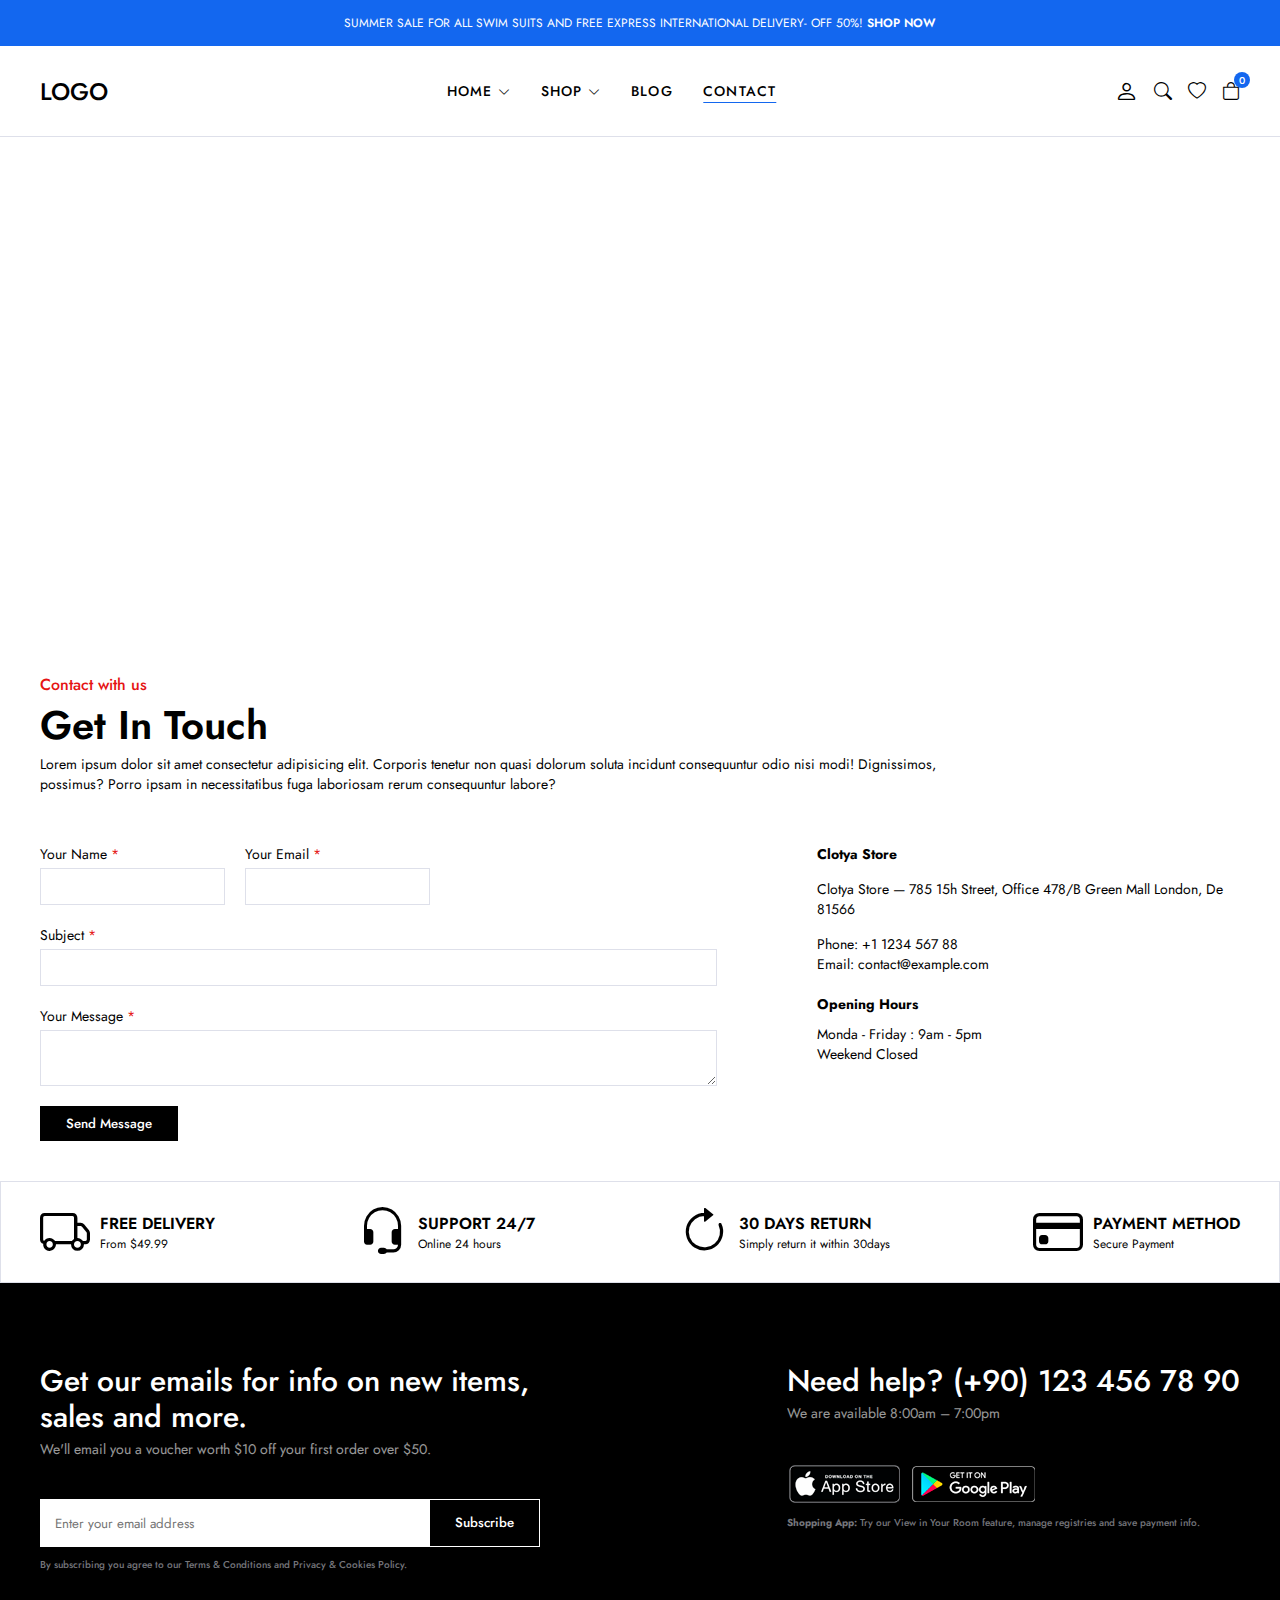
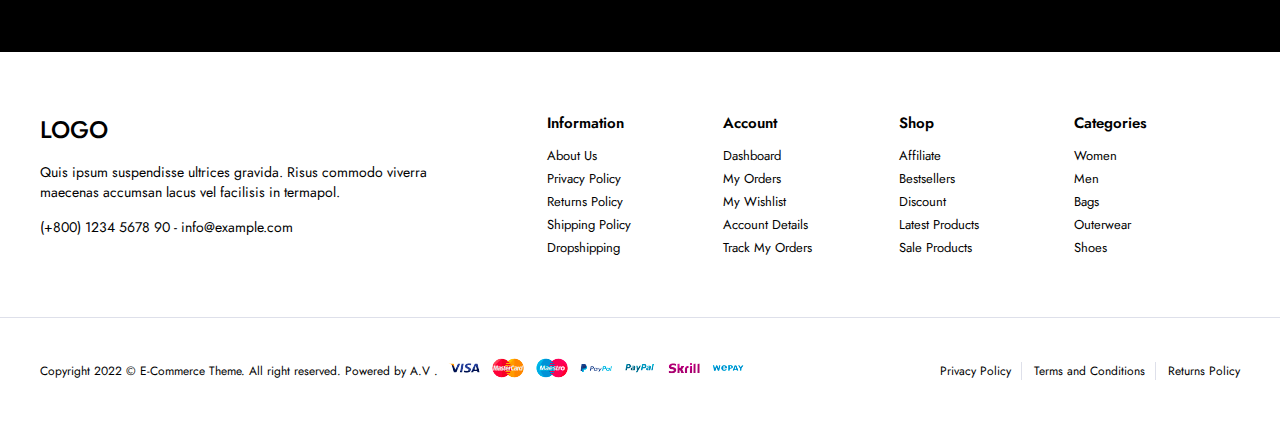
<file: contact.html>
<!-- mobile similator icin video 30a bak. -->
<!DOCTYPE html>
<html lang="en">
  <head>
    <meta charset="UTF-8" />
    <meta name="viewport" content="width=device-width, initial-scale=1.0" />
    <title>Contact</title>
    <!-- ! Boostrap Icons CDN -->
    <link
      rel="stylesheet"
      href="https://cdn.jsdelivr.net/npm/bootstrap-icons@1.10.5/font/bootstrap-icons.css"
    />
    <link rel="stylesheet" href="css/main.css" />
  </head>
  <body>
    <!--! header start  -->
    <header>
      <div class="global-notification">
        <div class="container">
          <p>
            SUMMER SALE FOR ALL SWIM SUITS AND FREE EXPRESS INTERNATIONAL
            DELIVERY- OFF 50%!
            <a href="shop.html">SHOP NOW</a>
          </p>
        </div>
      </div>
      <div class="header-row">
        <div class="container">
          <div class="header-wrapper">
            <div class="header-mobile">
              <i class="bi bi-list" id="btn-menu"></i>
            </div>
            <div class="header-left">
              <a href="index.html" class="logo">LOGO</a>
            </div>
            <div class="header-center" id="sidebar">
              <nav class="navigation">
                <ul class="menu-list">
                  <li class="menu-list-item">
                    <a href="index.html" class="menu-link">
                      Home
                      <i class="bi bi-chevron-down"></i>
                    </a>
                    <div class="menu-dropdown-wrapper">
                      <ul class="menu-dropdown-content">
                        <li>
                          <a href="#">Home Clean</a>
                        </li>
                        <li>
                          <a href="#">Home Collection</a>
                        </li>
                        <li>
                          <a href="#">Home Minimal</a>
                        </li>
                        <li>
                          <a href="#">Home Modern</a>
                        </li>
                        <li>
                          <a href="#">Home Parallax</a>
                        </li>
                        <li>
                          <a href="#">Home Strong</a>
                        </li>
                        <li>
                          <a href="#">Home Style</a>
                        </li>
                        <li>
                          <a href="#">Home Unique</a>
                        </li>
                        <li>
                          <a href="#">Home RTL</a>
                        </li>
                      </ul>
                    </div>
                  </li>
                  <li class="menu-list-item megamenu-wrapper">
                    <a href="shop.html" class="menu-link">
                      Shop
                      <i class="bi bi-chevron-down"></i>
                    </a>
                    <div class="menu-dropdown-wrapper">
                      <div class="menu-dropdown-megamenu">
                        <div class="megamenu-links">
                          <div class="megamenu-products">
                            <h3 class="megamenu-products-title">Shop Style</h3>
                            <ul class="megamenu-menu-list">
                              <li>
                                <a href="#">Shop Standard</a>
                              </li>
                              <li>
                                <a href="#">Shop Full</a>
                              </li>
                              <li>
                                <a href="#">Shop Only Categories</a>
                              </li>
                              <li>
                                <a href="#">Shop Image Categories</a>
                              </li>
                              <li>
                                <a href="#">Shop Sub Categories</a>
                              </li>
                              <li>
                                <a href="#">Shop List</a>
                              </li>
                              <li>
                                <a href="#">Hover Style 1</a>
                              </li>
                              <li>
                                <a href="#">Hover Style 2</a>
                              </li>
                              <li>
                                <a href="#">Hover Style 3</a>
                              </li>
                            </ul>
                          </div>
                          <div class="megamenu-products">
                            <h3 class="megamenu-products-title">
                              Filter Layout
                            </h3>
                            <ul class="megamenu-menu-list">
                              <li>
                                <a href="#">Sidebar</a>
                              </li>
                              <li>
                                <a href="#">Filter Side Out</a>
                              </li>
                              <li>
                                <a href="#">Filter Dropdown</a>
                              </li>
                              <li>
                                <a href="#">Filter Drawer</a>
                              </li>
                            </ul>
                          </div>
                          <div class="megamenu-products">
                            <h3 class="megamenu-products-title">Shop Loader</h3>
                            <ul class="megamenu-menu-list">
                              <li>
                                <a href="#">Shop Pagination</a>
                              </li>
                              <li>
                                <a href="#">Shop Infinity</a>
                              </li>
                              <li>
                                <a href="#">Shop Load More</a>
                              </li>
                              <li>
                                <a href="#">Cart Modal</a>
                              </li>
                              <li>
                                <a href="#">Cart Drawer</a>
                              </li>
                              <li>
                                <a href="#">Card Page</a>
                              </li>
                            </ul>
                          </div>
                        </div>
                        <div class="megamenu-single">
                          <a href="#">
                            <img src="img/mega-menu.jpg" alt="" />
                          </a>
                          <h3 class="megamenu-single-title">
                            JOIN THE LAYERING GANG
                          </h3>
                          <h4 class="megamenu-single-subtitle">
                            Lorem ipsum dolor sit amet.
                          </h4>
                          <a href="#" class="megamenu-single-button btn btn-sm"
                            >Shop Now</a
                          >
                        </div>
                      </div>
                    </div>
                  </li>
                  <li class="menu-list-item">
                    <a href="blog.html" class="menu-link"> Blog </a>
                  </li>
                  <li class="menu-list-item">
                    <a href="contact.html" class="menu-link active">
                      Contact
                    </a>
                  </li>
                </ul>
              </nav>
              <i class="bi-x-circle" id="close-sidebar"></i>
            </div>
            <div class="header-right">
              <div class="header-right-links">
                <a href="account.html" class="header-account">
                  <i class="bi bi-person"></i>
                </a>
                <button class="search-button">
                  <i class="bi bi-search"></i>
                </button>
                <a href="#">
                  <i class="bi bi-heart"></i>
                </a>
                <div class="header-cart">
                  <a href="card.html" class="header-cart-link">
                    <i class="bi bi-bag"></i>
                    <span class="header-card-count">0</span>
                  </a>
                </div>
              </div>
            </div>
          </div>
        </div>
      </div>
    </header>
    <!--! header end  -->

    <!-- ! modal search start-->
    <div class="modal-search">
      <div class="modal-wrapper">
        <h3 class="modal-title">Search for products</h3>
        <p class="modal-text">
          Start typing to see products you are looking for.
        </p>
        <!-- veri çekme tarzı işlemlerde input değil form kullanıyoruz. -->
        <form class="search-form">
          <input type="text" placeholder="Search a product" />
          <button>
            <i class="bi bi-search"></i>
          </button>
        </form>
        <div class="search-results">
          <div class="search-heading">
            <h3>RESULTS FROM PRODUCT</h3>
          </div>
          <div class="results">
            <a href="#" class="result-item">
              <img
                src="img/products/product1/1.png"
                class="search-thumb"
                alt=""
              />
              <div class="search-info">
                <h4>Analogue resin Strap</h4>
                <span class="search-sku">SKU: PD0016</span>
                <span class="search-price">$108.00</span>
              </div>
            </a>
            <a href="#" class="result-item">
              <img
                src="img/products/product2/1.png"
                class="search-thumb"
                alt=""
              />
              <div class="search-info">
                <h4>Analogue resin Strap</h4>
                <span class="search-sku">SKU: PD0016</span>
                <span class="search-price">$108.00</span>
              </div>
            </a>
          </div>
        </div>
        <i class="bi bi-x-circle" id="close-search"></i>
      </div>
    </div>

    <!-- ! modal search end-->

    <!-- ! modal dialog start  -->
    <div class="modal-dialog">
      <div class="modal-content">
        <button class="modal-close">
          <i class="bi bi-x"></i>
        </button>
        <div class="modal-image">
          <img src="img/modal-dialog.jpg" alt="" />
        </div>
        <div class="popup-wrapper">
          <div class="popup-content">
            <div class="popup-title">
              <h3>NEWSLETTER</h3>
            </div>
            <p class="popup-text">
              Sign up to our newletter anda get exclusive deals you won find any
              where else straight yo your inbox!
            </p>
            <form class="popup-form">
              <input type="text" placeholder="Enter Email Adress Here" />
              <button class="btn btn-primary">SUBSCRIBE</button>
              <label>
                <input type="checkbox" />
                <span>Dont't show this popup again</span>
              </label>
            </form>
          </div>
        </div>
      </div>
    </div>
    <!-- ! modal dialog end  -->

    <!-- ! contact start -->
    <section class="contact">
      <div class="contact-top">
        <div class="contact-map">
          <iframe
            src="https://www.google.com/maps/embed?pb=!1m18!1m12!1m3!1d317716.5928606445!2d-0.43054042733591397!3d51.5286089607847!2m3!1f0!2f0!3f0!3m2!1i1024!2i768!4f13.1!3m3!1m2!1s0x47d8a00baf21de75%3A0x52963a5addd52a99!2zTG9uZHJhLCBCaXJsZcWfaWsgS3JhbGzEsWs!5e0!3m2!1str!2str!4v1692253705273!5m2!1str!2str"
            width="100%"
            height="500"
            style="border: 0"
            allowfullscreen=""
            loading="lazy"
            referrerpolicy="no-referrer-when-downgrade"
          ></iframe>
        </div>
      </div>
      <div class="contact-bottom">
        <div class="container">
          <div class="contact-titles">
            <h4>Contact with us</h4>
            <h2>Get In Touch</h2>
            <p>
              Lorem ipsum dolor sit amet consectetur adipisicing elit. Corporis
              tenetur non quasi dolorum soluta incidunt consequuntur odio nisi
              modi! Dignissimos, possimus? Porro ipsam in necessitatibus fuga
              laboriosam rerum consequuntur labore?
            </p>
          </div>
          <div class="contact-elements">
            <form class="contact-form">
              <div class="">
                <label>
                  Your Name
                  <span>*</span>
                </label>
                <input type="text" required />
              </div>
              <div class="">
                <label>
                  Your Email
                  <span>*</span>
                </label>
                <input type="text" required />
              </div>
              <div class="">
                <label>
                  Subject
                  <span>*</span>
                </label>
                <input type="text" required />
              </div>
              <div class="">
                <label>
                  Your Message
                  <span>*</span>
                </label>
                <textarea> </textarea>
              </div>
              <button class="btn btn-sm form-button">Send Message</button>
            </form>
            <div class="contact-info">
              <div class="contact-info-item">
                <div class="contact-info-texts">
                  <strong>Clotya Store</strong>
                  <p class="contact-street">
                    Clotya Store — 785 15h Street, Office 478/B Green Mall
                    London, De 81566
                  </p>
                  <a href="tel:Phone: +1 1234 567 88">Phone: +1 1234 567 88</a>
                  <a href="mailto:Email: contact@example.com">
                    Email: contact@example.com</a
                  >
                </div>
              </div>
              <div class="contact-info-item">
                <div class="contact-info-texts">
                  <strong>Opening Hours</strong>
                  <p class="contact-date">Monda - Friday : 9am - 5pm</p>
                  <p>Weekend Closed</p>
                </div>
              </div>
            </div>
          </div>
        </div>
      </div>
    </section>
    <!-- ! contact end -->

    <!-- ! policy start -->
    <section class="policy">
      <div class="container">
        <ul class="policy-list">
          <li class="policy-item">
            <i class="bi bi-truck"></i>
            <div class="policy-texts">
              <strong>FREE DELIVERY</strong>
              <span>From $49.99</span>
            </div>
          </li>
          <li class="policy-item">
            <i class="bi bi-headset"></i>
            <div class="policy-texts">
              <strong>SUPPORT 24/7</strong>
              <span>Online 24 hours</span>
            </div>
          </li>
          <li class="policy-item">
            <i class="bi bi-arrow-clockwise"></i>
            <div class="policy-texts">
              <strong>30 DAYS RETURN</strong>
              <span>Simply return it within 30days</span>
            </div>
          </li>
          <li class="policy-item">
            <i class="bi bi-credit-card"></i>
            <div class="policy-texts">
              <strong>PAYMENT METHOD</strong>
              <span>Secure Payment</span>
            </div>
          </li>
        </ul>
      </div>
    </section>
    <!-- ! policy end -->

    <!-- ! footer start -->

    <footer class="footer">
      <div class="subscribe-row">
        <div class="container">
          <div class="footer-row-wrapper">
            <div class="footer-subscribe-wrapper">
              <div class="footer-subscribe">
                <div class="footer-subscribe-top">
                  <h3 class="subscribe-title">
                    Get our emails for info on new items, sales and more.
                  </h3>
                  <p class="subscribe-desc">
                    We'll email you a voucher worth $10 off your first order
                    over $50.
                  </p>
                </div>
                <div class="footer-subscribe-bottom">
                  <form>
                    <input type="text" placeholder="Enter your email address" />
                    <button class="btn">Subscribe</button>
                  </form>
                  <p class="privacy-text">
                    By subscribing you agree to our
                    <a href="#">
                      Terms & Conditions and Privacy & Cookies Policy.</a
                    >
                  </p>
                </div>
              </div>
            </div>
            <div class="footer-contact-wrapper">
              <div class="footer-contact-top">
                <h3 class="contact-title">Need help? (+90) 123 456 78 90</h3>
                <p class="contact-desc">We are available 8:00am – 7:00pm</p>
              </div>
              <div class="footer-contact-bottom">
                <div class="download-app">
                  <a href="#">
                    <img src="img/footer/app-store.png" alt="" />
                  </a>
                  <a href="#">
                    <img src="img/footer/google-play.png" alt="" />
                  </a>
                </div>
                <div class="privacy-text">
                  <strong>Shopping App:</strong> Try our View in Your Room
                  feature, manage registries and save payment info.
                </div>
              </div>
            </div>
          </div>
        </div>
      </div>
      <div class="widgets-row">
        <div class="container">
          <div class="footer-widgets">
            <div class="brand-info">
              <div class="footer-logo">
                <a href="index.html" class="logo">LOGO</a>
              </div>
              <div class="footer-desc">
                <p>
                  Quis ipsum suspendisse ultrices gravida. Risus commodo viverra
                  maecenas accumsan lacus vel facilisis in termapol.
                </p>
              </div>
              <div class="footer-contact">
                <p>
                  <a href="tel:555 555 55 55">(+800) 1234 5678 90</a> -
                  <a href="mailto:info@example.com">info@example.com</a>
                </p>
              </div>
            </div>
            <div class="widget-nav-menu">
              <h4>Information</h4>
              <ul class="menu-list">
                <li>
                  <a href="#">About Us</a>
                </li>
                <li>
                  <a href="#">Privacy Policy</a>
                </li>
                <li>
                  <a href="#">Returns Policy</a>
                </li>
                <li>
                  <a href="#">Shipping Policy </a>
                </li>
                <li>
                  <a href="#">Dropshipping</a>
                </li>
              </ul>
            </div>
            <div class="widget-nav-menu">
              <h4>Account</h4>
              <ul class="menu-list">
                <li>
                  <a href="#">Dashboard</a>
                </li>
                <li>
                  <a href="#">My Orders</a>
                </li>
                <li>
                  <a href="#">My Wishlist</a>
                </li>
                <li>
                  <a href="#">Account Details </a>
                </li>
                <li>
                  <a href="#">Track My Orders</a>
                </li>
              </ul>
            </div>
            <div class="widget-nav-menu">
              <h4>Shop</h4>
              <ul class="menu-list">
                <li>
                  <a href="#">Affiliate</a>
                </li>
                <li>
                  <a href="#">Bestsellers</a>
                </li>
                <li>
                  <a href="#">Discount</a>
                </li>
                <li>
                  <a href="#">Latest Products </a>
                </li>
                <li>
                  <a href="#">Sale Products</a>
                </li>
              </ul>
            </div>
            <div class="widget-nav-menu">
              <h4>Categories</h4>
              <ul class="menu-list">
                <li>
                  <a href="#">Women</a>
                </li>
                <li>
                  <a href="#">Men</a>
                </li>
                <li>
                  <a href="#">Bags</a>
                </li>
                <li>
                  <a href="#">Outerwear</a>
                </li>
                <li>
                  <a href="#">Shoes</a>
                </li>
              </ul>
            </div>
          </div>
        </div>
      </div>
      <div class="copyright-row">
        <div class="container">
          <div class="footer-copyright">
            <div class="site-copyright">
              <p>
                Copyright 2022 © E-Commerce Theme. All right reserved. Powered
                by A.V .
              </p>
            </div>
            <a href="#">
              <img src="img/footer/cards.png" alt="" />
            </a>
            <div class="footer-menu">
              <ul class="footer-menu-list">
                <li class="list-item">
                  <a href="#">Privacy Policy</a>
                </li>
                <li class="list-item">
                  <a href="#">Terms and Conditions</a>
                </li>
                <li class="list-item">
                  <a href="#">Returns Policy</a>
                </li>
              </ul>
            </div>
          </div>
        </div>
      </div>
    </footer>
    <!-- ! footer end -->
    <!-- javascript -->
    <script src="js/main.js" type="module"></script>
  </body>
</html>
</file>
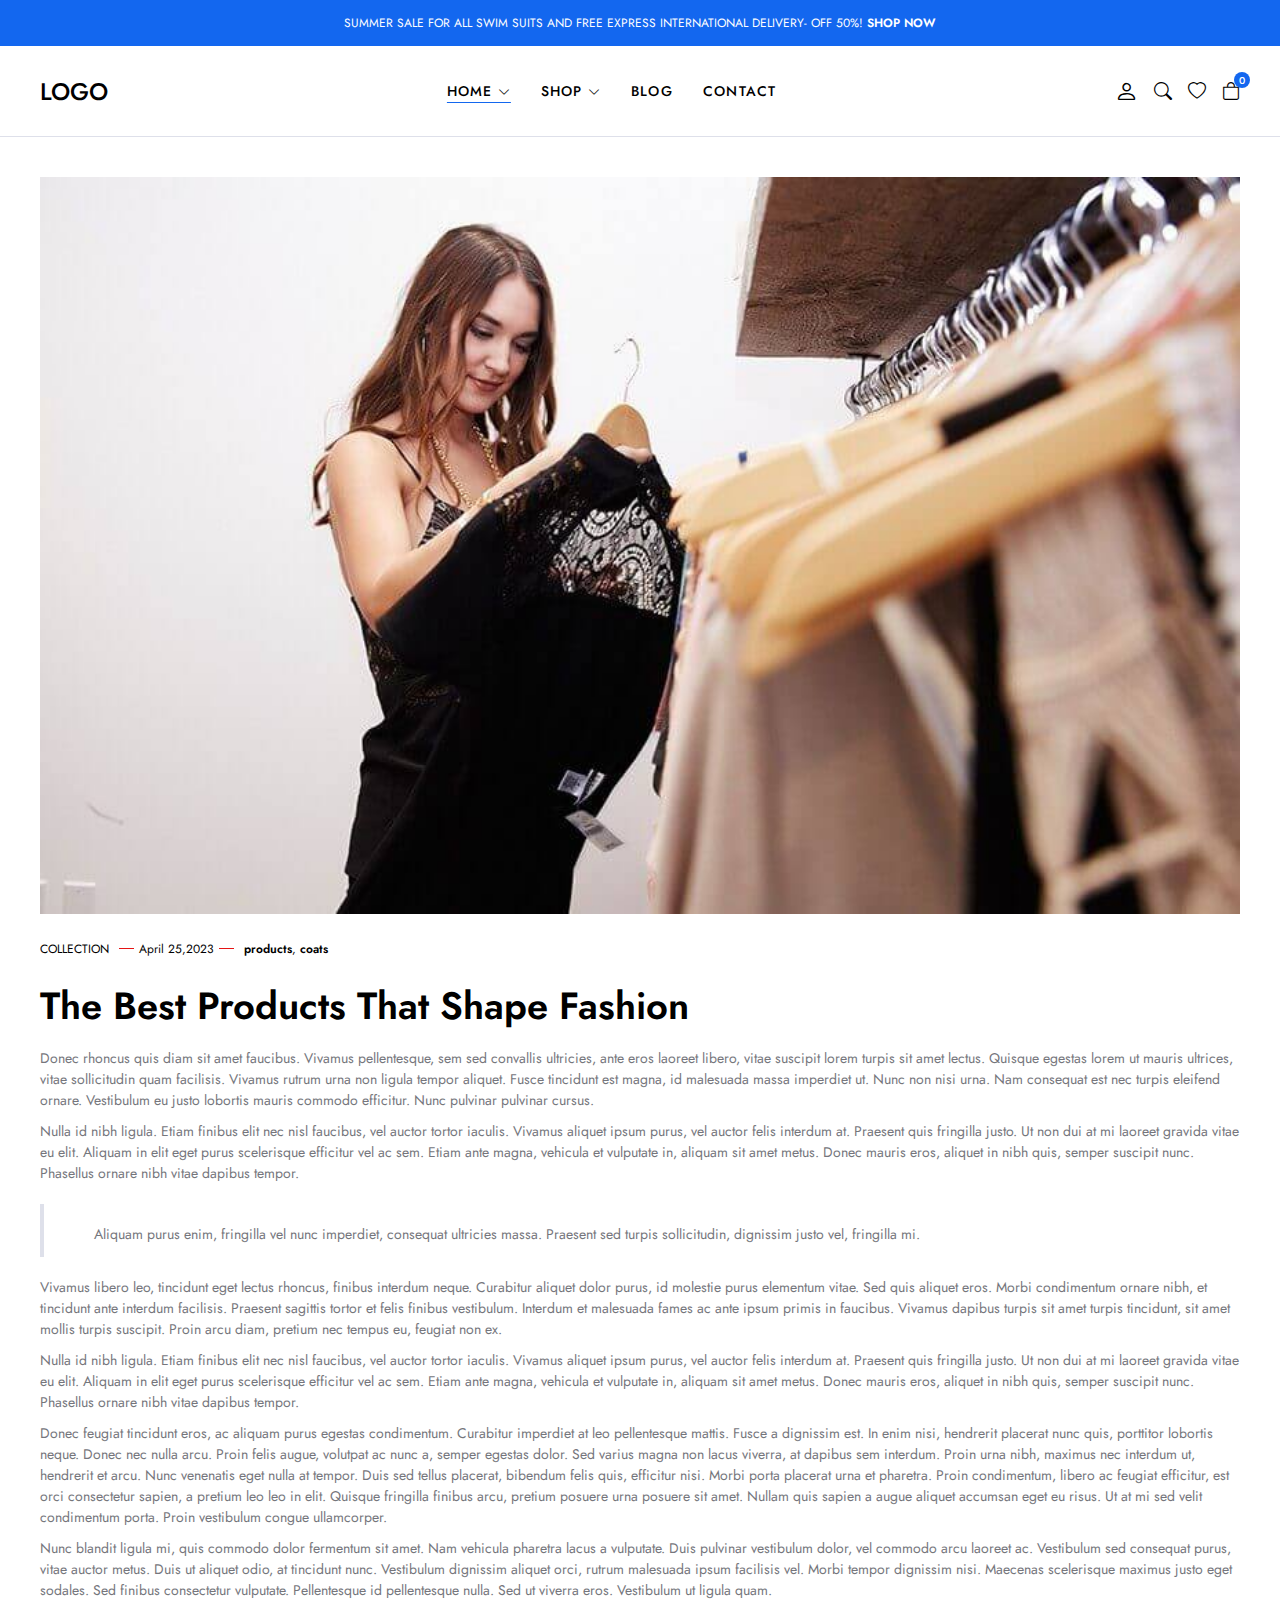
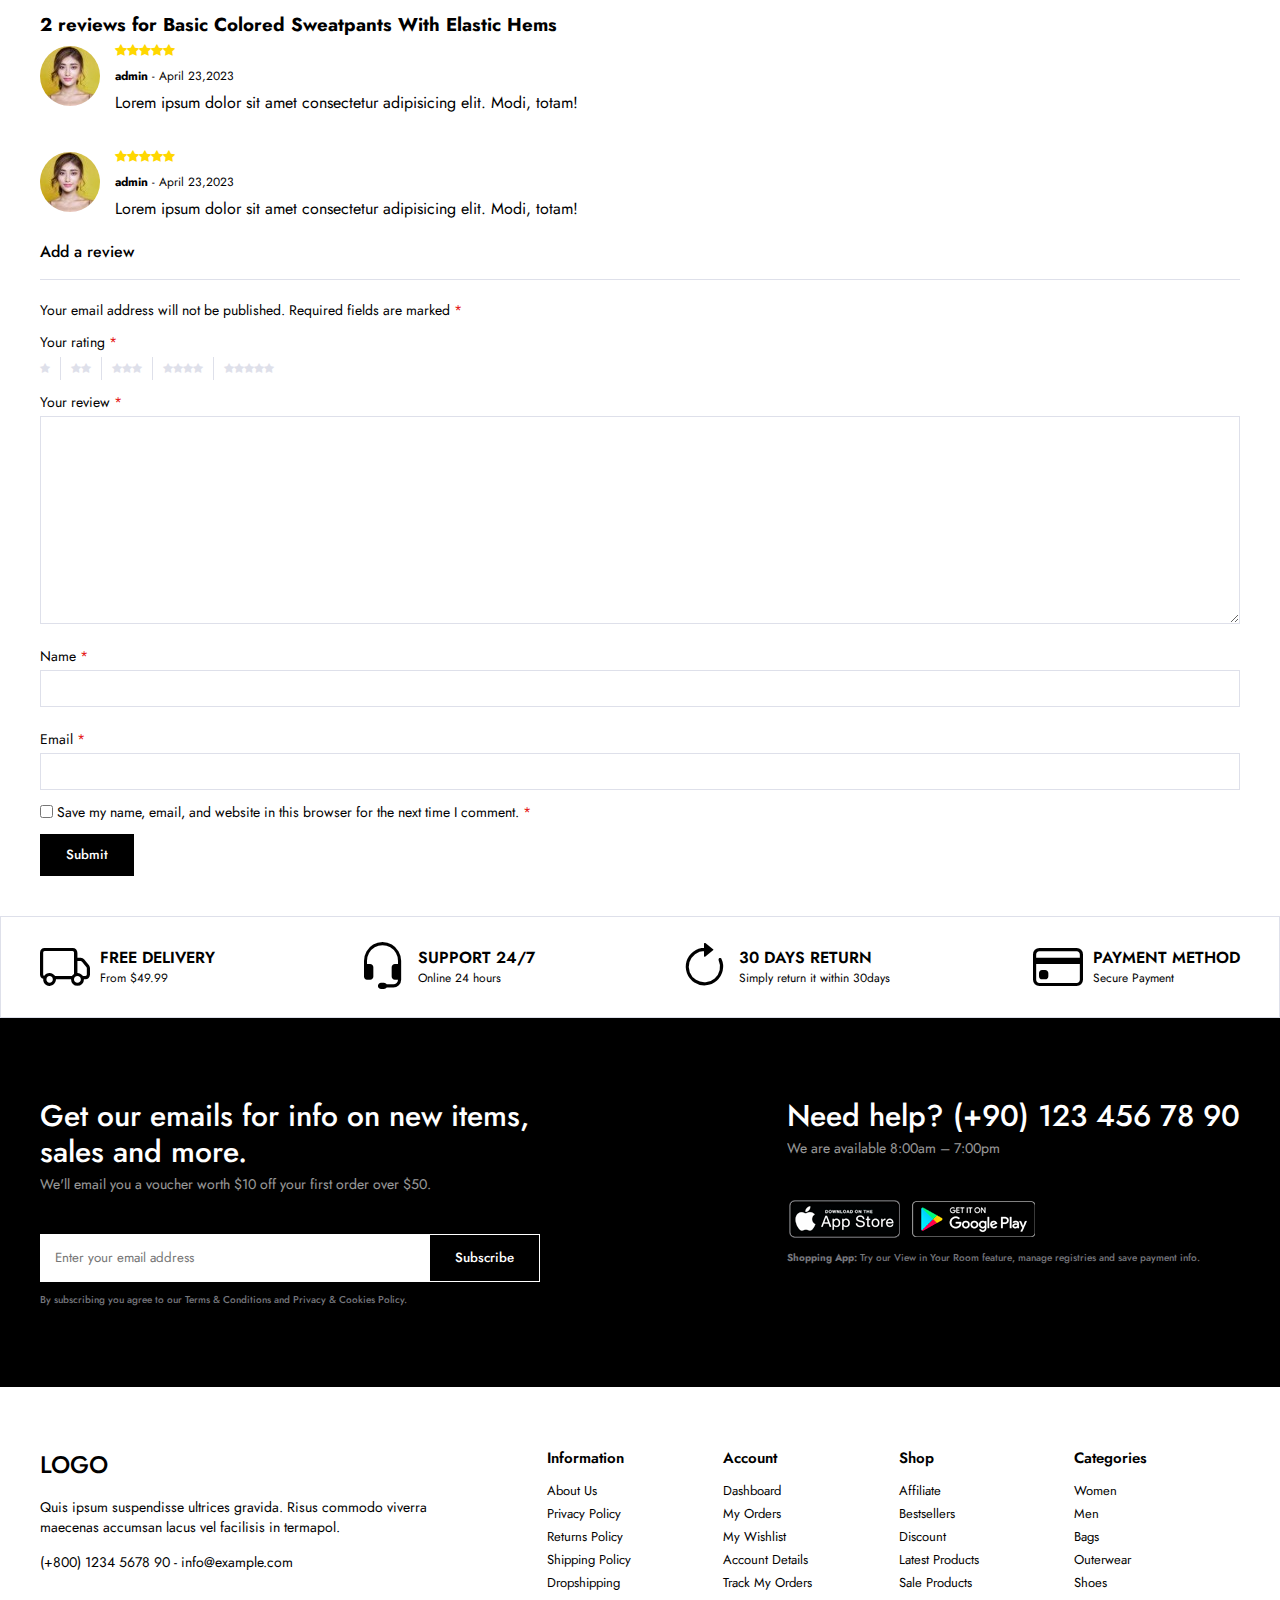
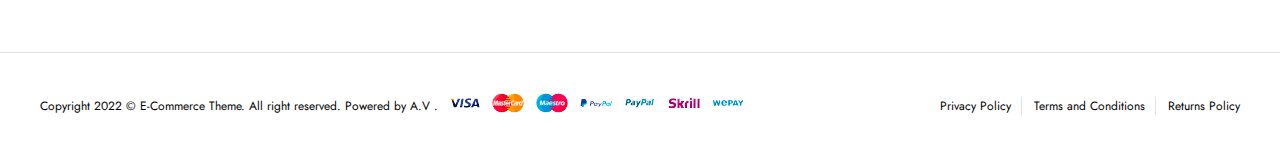
<file: single-blog.html>
<!-- mobile similator icin video 30a bak. -->
<!DOCTYPE html>
<html lang="en">
  <head>
    <meta charset="UTF-8" />
    <meta name="viewport" content="width=device-width, initial-scale=1.0" />
    <title>Single Blog</title>
    <!-- ! Boostrap Icons CDN -->
    <link
      rel="stylesheet"
      href="https://cdn.jsdelivr.net/npm/bootstrap-icons@1.10.5/font/bootstrap-icons.css"
    />
    <link rel="stylesheet" href="css/main.css" />
  </head>
  <body>
    <!--! header start  -->
    <header>
      <div class="global-notification">
        <div class="container">
          <p>
            SUMMER SALE FOR ALL SWIM SUITS AND FREE EXPRESS INTERNATIONAL
            DELIVERY- OFF 50%!
            <a href="shop.html">SHOP NOW</a>
          </p>
        </div>
      </div>
      <div class="header-row">
        <div class="container">
          <div class="header-wrapper">
            <div class="header-mobile">
              <i class="bi bi-list" id="btn-menu"></i>
            </div>
            <div class="header-left">
              <a href="index.html" class="logo">LOGO</a>
            </div>
            <div class="header-center" id="sidebar">
              <nav class="navigation">
                <ul class="menu-list">
                  <li class="menu-list-item">
                    <a href="index.html" class="menu-link active">
                      Home
                      <i class="bi bi-chevron-down"></i>
                    </a>
                    <div class="menu-dropdown-wrapper">
                      <ul class="menu-dropdown-content">
                        <li>
                          <a href="#">Home Clean</a>
                        </li>
                        <li>
                          <a href="#">Home Collection</a>
                        </li>
                        <li>
                          <a href="#">Home Minimal</a>
                        </li>
                        <li>
                          <a href="#">Home Modern</a>
                        </li>
                        <li>
                          <a href="#">Home Parallax</a>
                        </li>
                        <li>
                          <a href="#">Home Strong</a>
                        </li>
                        <li>
                          <a href="#">Home Style</a>
                        </li>
                        <li>
                          <a href="#">Home Unique</a>
                        </li>
                        <li>
                          <a href="#">Home RTL</a>
                        </li>
                      </ul>
                    </div>
                  </li>
                  <li class="menu-list-item megamenu-wrapper">
                    <a href="shop.html" class="menu-link">
                      Shop
                      <i class="bi bi-chevron-down"></i>
                    </a>
                    <div class="menu-dropdown-wrapper">
                      <div class="menu-dropdown-megamenu">
                        <div class="megamenu-links">
                          <div class="megamenu-products">
                            <h3 class="megamenu-products-title">Shop Style</h3>
                            <ul class="megamenu-menu-list">
                              <li>
                                <a href="#">Shop Standard</a>
                              </li>
                              <li>
                                <a href="#">Shop Full</a>
                              </li>
                              <li>
                                <a href="#">Shop Only Categories</a>
                              </li>
                              <li>
                                <a href="#">Shop Image Categories</a>
                              </li>
                              <li>
                                <a href="#">Shop Sub Categories</a>
                              </li>
                              <li>
                                <a href="#">Shop List</a>
                              </li>
                              <li>
                                <a href="#">Hover Style 1</a>
                              </li>
                              <li>
                                <a href="#">Hover Style 2</a>
                              </li>
                              <li>
                                <a href="#">Hover Style 3</a>
                              </li>
                            </ul>
                          </div>
                          <div class="megamenu-products">
                            <h3 class="megamenu-products-title">
                              Filter Layout
                            </h3>
                            <ul class="megamenu-menu-list">
                              <li>
                                <a href="#">Sidebar</a>
                              </li>
                              <li>
                                <a href="#">Filter Side Out</a>
                              </li>
                              <li>
                                <a href="#">Filter Dropdown</a>
                              </li>
                              <li>
                                <a href="#">Filter Drawer</a>
                              </li>
                            </ul>
                          </div>
                          <div class="megamenu-products">
                            <h3 class="megamenu-products-title">Shop Loader</h3>
                            <ul class="megamenu-menu-list">
                              <li>
                                <a href="#">Shop Pagination</a>
                              </li>
                              <li>
                                <a href="#">Shop Infinity</a>
                              </li>
                              <li>
                                <a href="#">Shop Load More</a>
                              </li>
                              <li>
                                <a href="#">Cart Modal</a>
                              </li>
                              <li>
                                <a href="#">Cart Drawer</a>
                              </li>
                              <li>
                                <a href="#">Card Page</a>
                              </li>
                            </ul>
                          </div>
                        </div>
                        <div class="megamenu-single">
                          <a href="#">
                            <img src="img/mega-menu.jpg" alt="" />
                          </a>
                          <h3 class="megamenu-single-title">
                            JOIN THE LAYERING GANG
                          </h3>
                          <h4 class="megamenu-single-subtitle">
                            Lorem ipsum dolor sit amet.
                          </h4>
                          <a href="#" class="megamenu-single-button btn btn-sm"
                            >Shop Now</a
                          >
                        </div>
                      </div>
                    </div>
                  </li>
                  <li class="menu-list-item">
                    <a href="blog.html" class="menu-link"> Blog </a>
                  </li>
                  <li class="menu-list-item">
                    <a href="contact.html" class="menu-link"> Contact </a>
                  </li>
                </ul>
              </nav>
              <i class="bi-x-circle" id="close-sidebar"></i>
            </div>
            <div class="header-right">
              <div class="header-right-links">
                <a href="account.html" class="header-account">
                  <i class="bi bi-person"></i>
                </a>
                <button class="search-button">
                  <i class="bi bi-search"></i>
                </button>
                <a href="#">
                  <i class="bi bi-heart"></i>
                </a>
                <div class="header-cart">
                  <a href="card.html" class="header-cart-link">
                    <i class="bi bi-bag"></i>
                    <span class="header-card-count">0</span>
                  </a>
                </div>
              </div>
            </div>
          </div>
        </div>
      </div>
    </header>
    <!--! header end  -->

    <!-- ! modal search start-->
    <div class="modal-search">
      <div class="modal-wrapper">
        <h3 class="modal-title">Search for products</h3>
        <p class="modal-text">
          Start typing to see products you are looking for.
        </p>
        <!-- veri çekme tarzı işlemlerde input değil form kullanıyoruz. -->
        <form class="search-form">
          <input type="text" placeholder="Search a product" />
          <button>
            <i class="bi bi-search"></i>
          </button>
        </form>
        <div class="search-results">
          <div class="search-heading">
            <h3>RESULTS FROM PRODUCT</h3>
          </div>
          <div class="results">
            <a href="#" class="result-item">
              <img
                src="img/products/product1/1.png"
                class="search-thumb"
                alt=""
              />
              <div class="search-info">
                <h4>Analogue resin Strap</h4>
                <span class="search-sku">SKU: PD0016</span>
                <span class="search-price">$108.00</span>
              </div>
            </a>
            <a href="#" class="result-item">
              <img
                src="img/products/product2/1.png"
                class="search-thumb"
                alt=""
              />
              <div class="search-info">
                <h4>Analogue resin Strap</h4>
                <span class="search-sku">SKU: PD0016</span>
                <span class="search-price">$108.00</span>
              </div>
            </a>
          </div>
        </div>
        <i class="bi bi-x-circle" id="close-search"></i>
      </div>
    </div>

    <!-- ! modal search end-->

    <!-- ! modal dialog start  -->
    <div class="modal-dialog">
      <div class="modal-content">
        <button class="modal-close">
          <i class="bi bi-x"></i>
        </button>
        <div class="modal-image">
          <img src="img/modal-dialog.jpg" alt="" />
        </div>
        <div class="popup-wrapper">
          <div class="popup-content">
            <div class="popup-title">
              <h3>NEWSLETTER</h3>
            </div>
            <p class="popup-text">
              Sign up to our newletter anda get exclusive deals you won find any
              where else straight yo your inbox!
            </p>
            <form class="popup-form">
              <input type="text" placeholder="Enter Email Adress Here" />
              <button class="btn btn-primary">SUBSCRIBE</button>
              <label>
                <input type="checkbox" />
                <span>Dont't show this popup again</span>
              </label>
            </form>
          </div>
        </div>
      </div>
    </div>
    <!-- ! modal dialog end  -->

    <!-- ! single blog start -->

    <section class="single-blog">
      <div class="container">
        <article>
          <figure>
            <a href="#">
              <img src="img/blogs/blog1.jpg" alt="" />
            </a>
          </figure>
          <div class="blog-wrapper">
            <div class="blog-meta">
              <div class="blog-category">
                <a href="#"> COLLECTION </a>
              </div>
              <div class="blog-date">
                <a href="#">April 25,2023</a>
              </div>
              <div class="blog-tags">
                <a href="#">products</a>,
                <a href="#">coats</a>
              </div>
            </div>
            <h1 class="blog-title">The Best Products That Shape Fashion</h1>
            <div class="blog-content">
              <p>
                Donec rhoncus quis diam sit amet faucibus. Vivamus pellentesque,
                sem sed convallis ultricies, ante eros laoreet libero, vitae
                suscipit lorem turpis sit amet lectus. Quisque egestas lorem ut
                mauris ultrices, vitae sollicitudin quam facilisis. Vivamus
                rutrum urna non ligula tempor aliquet. Fusce tincidunt est
                magna, id malesuada massa imperdiet ut. Nunc non nisi urna. Nam
                consequat est nec turpis eleifend ornare. Vestibulum eu justo
                lobortis mauris commodo efficitur. Nunc pulvinar pulvinar
                cursus.
              </p>
              <p>
                Nulla id nibh ligula. Etiam finibus elit nec nisl faucibus, vel
                auctor tortor iaculis. Vivamus aliquet ipsum purus, vel auctor
                felis interdum at. Praesent quis fringilla justo. Ut non dui at
                mi laoreet gravida vitae eu elit. Aliquam in elit eget purus
                scelerisque efficitur vel ac sem. Etiam ante magna, vehicula et
                vulputate in, aliquam sit amet metus. Donec mauris eros, aliquet
                in nibh quis, semper suscipit nunc. Phasellus ornare nibh vitae
                dapibus tempor.
              </p>
              <blockquote>
                <p>
                  Aliquam purus enim, fringilla vel nunc imperdiet, consequat
                  ultricies massa. Praesent sed turpis sollicitudin, dignissim
                  justo vel, fringilla mi.
                </p>
              </blockquote>
              <p>
                Vivamus libero leo, tincidunt eget lectus rhoncus, finibus
                interdum neque. Curabitur aliquet dolor purus, id molestie purus
                elementum vitae. Sed quis aliquet eros. Morbi condimentum ornare
                nibh, et tincidunt ante interdum facilisis. Praesent sagittis
                tortor et felis finibus vestibulum. Interdum et malesuada fames
                ac ante ipsum primis in faucibus. Vivamus dapibus turpis sit
                amet turpis tincidunt, sit amet mollis turpis suscipit. Proin
                arcu diam, pretium nec tempus eu, feugiat non ex.
              </p>
              <p>
                Nulla id nibh ligula. Etiam finibus elit nec nisl faucibus, vel
                auctor tortor iaculis. Vivamus aliquet ipsum purus, vel auctor
                felis interdum at. Praesent quis fringilla justo. Ut non dui at
                mi laoreet gravida vitae eu elit. Aliquam in elit eget purus
                scelerisque efficitur vel ac sem. Etiam ante magna, vehicula et
                vulputate in, aliquam sit amet metus. Donec mauris eros, aliquet
                in nibh quis, semper suscipit nunc. Phasellus ornare nibh vitae
                dapibus tempor.
              </p>
              <p>
                Donec feugiat tincidunt eros, ac aliquam purus egestas
                condimentum. Curabitur imperdiet at leo pellentesque mattis.
                Fusce a dignissim est. In enim nisi, hendrerit placerat nunc
                quis, porttitor lobortis neque. Donec nec nulla arcu. Proin
                felis augue, volutpat ac nunc a, semper egestas dolor. Sed
                varius magna non lacus viverra, at dapibus sem interdum. Proin
                urna nibh, maximus nec interdum ut, hendrerit et arcu. Nunc
                venenatis eget nulla at tempor. Duis sed tellus placerat,
                bibendum felis quis, efficitur nisi. Morbi porta placerat urna
                et pharetra. Proin condimentum, libero ac feugiat efficitur, est
                orci consectetur sapien, a pretium leo leo in elit. Quisque
                fringilla finibus arcu, pretium posuere urna posuere sit amet.
                Nullam quis sapien a augue aliquet accumsan eget eu risus. Ut at
                mi sed velit condimentum porta. Proin vestibulum congue
                ullamcorper.
              </p>
              <p>
                Nunc blandit ligula mi, quis commodo dolor fermentum sit amet.
                Nam vehicula pharetra lacus a vulputate. Duis pulvinar
                vestibulum dolor, vel commodo arcu laoreet ac. Vestibulum sed
                consequat purus, vitae auctor metus. Duis ut aliquet odio, at
                tincidunt nunc. Vestibulum dignissim aliquet orci, rutrum
                malesuada ipsum facilisis vel. Morbi tempor dignissim nisi.
                Maecenas scelerisque maximus justo eget sodales. Sed finibus
                consectetur vulputate. Pellentesque id pellentesque nulla. Sed
                ut viverra eros. Vestibulum ut ligula quam.
              </p>
            </div>
          </div>
        </article>
        <div class="tab-panel-reviews">
          <h3>2 reviews for Basic Colored Sweatpants With Elastic Hems</h3>
          <div class="comments">
            <ol class="comment-list">
              <li class="comment-item">
                <div class="comment-avatar">
                  <img src="img/avatars/avatar1.jpg" alt="" />
                </div>
                <div class="comment-text">
                  <ul class="comment-star">
                    <li>
                      <i class="bi-star-fill"></i>
                    </li>
                    <li>
                      <i class="bi-star-fill"></i>
                    </li>
                    <li>
                      <i class="bi-star-fill"></i>
                    </li>
                    <li>
                      <i class="bi-star-fill"></i>
                    </li>
                    <li>
                      <i class="bi-star-fill"></i>
                    </li>
                  </ul>
                  <div class="comment-meta">
                    <strong>admin</strong>
                    <span>-</span>
                    <time>April 23,2023</time>
                  </div>
                  <div class="comment-description">
                    Lorem ipsum dolor sit amet consectetur adipisicing elit.
                    Modi, totam!
                  </div>
                </div>
              </li>
              <li class="comment-item">
                <div class="comment-avatar">
                  <img src="img/avatars/avatar1.jpg" alt="" />
                </div>
                <div class="comment-text">
                  <ul class="comment-star">
                    <li>
                      <i class="bi-star-fill"></i>
                    </li>
                    <li>
                      <i class="bi-star-fill"></i>
                    </li>
                    <li>
                      <i class="bi-star-fill"></i>
                    </li>
                    <li>
                      <i class="bi-star-fill"></i>
                    </li>
                    <li>
                      <i class="bi-star-fill"></i>
                    </li>
                  </ul>
                  <div class="comment-meta">
                    <strong>admin</strong>
                    <span>-</span>
                    <time>April 23,2023</time>
                  </div>
                  <div class="comment-description">
                    Lorem ipsum dolor sit amet consectetur adipisicing elit.
                    Modi, totam!
                  </div>
                </div>
              </li>
            </ol>
          </div>
          <!-- comment form start -->
          <div class="review-form-wrapper">
            <h2>Add a review</h2>
            <form class="comment-form">
              <p class="comment-notes">
                Your email address will not be published. Required fields are
                marked <span class="required">*</span>
              </p>
              <div class="comment-form-rating">
                <label>
                  Your rating
                  <span class="required">*</span>
                </label>
                <div class="stars">
                  <a href="#" class="star">
                    <i class="bi bi-star-fill"></i>
                  </a>
                  <a href="#" class="star">
                    <i class="bi bi-star-fill"></i>
                    <i class="bi bi-star-fill"></i>
                  </a>
                  <a href="#" class="star">
                    <i class="bi bi-star-fill"></i>
                    <i class="bi bi-star-fill"></i>
                    <i class="bi bi-star-fill"></i>
                  </a>
                  <a href="#" class="star">
                    <i class="bi bi-star-fill"></i>
                    <i class="bi bi-star-fill"></i>
                    <i class="bi bi-star-fill"></i>
                    <i class="bi bi-star-fill"></i>
                  </a>
                  <a href="#" class="star">
                    <i class="bi bi-star-fill"></i>
                    <i class="bi bi-star-fill"></i>
                    <i class="bi bi-star-fill"></i>
                    <i class="bi bi-star-fill"></i>
                    <i class="bi bi-star-fill"></i>
                  </a>
                </div>
              </div>
              <div class="comment-form-comment form-comment">
                <label for="comment"
                  >Your review
                  <span class="required">*</span>
                </label>
                <textarea id="comment" cols="50" rows="10"></textarea>
              </div>
              <div class="comment-form-author form-comment">
                <label for="name"
                  >Name
                  <span class="required">*</span>
                </label>
                <input id="name" type="text" />
              </div>
              <div class="comment-form-email form-comment">
                <label for="email"
                  >Email
                  <span class="required">*</span>
                </label>
                <input id="email" type="email" />
              </div>
              <div class="comment-form-cookies">
                <input id="cookies" type="checkbox" />
                <label for="cookies"
                  >Save my name, email, and website in this browser for the next
                  time I comment.
                  <span class="required">*</span>
                </label>
              </div>
              <div class="form-submit">
                <input type="submit" class="btn submit" />
              </div>
            </form>
          </div>
          <!-- comment form end -->
        </div>
      </div>
    </section>
    <!-- ! single blog end -->
    <!-- ! policy start -->
    <section class="policy">
      <div class="container">
        <ul class="policy-list">
          <li class="policy-item">
            <i class="bi bi-truck"></i>
            <div class="policy-texts">
              <strong>FREE DELIVERY</strong>
              <span>From $49.99</span>
            </div>
          </li>
          <li class="policy-item">
            <i class="bi bi-headset"></i>
            <div class="policy-texts">
              <strong>SUPPORT 24/7</strong>
              <span>Online 24 hours</span>
            </div>
          </li>
          <li class="policy-item">
            <i class="bi bi-arrow-clockwise"></i>
            <div class="policy-texts">
              <strong>30 DAYS RETURN</strong>
              <span>Simply return it within 30days</span>
            </div>
          </li>
          <li class="policy-item">
            <i class="bi bi-credit-card"></i>
            <div class="policy-texts">
              <strong>PAYMENT METHOD</strong>
              <span>Secure Payment</span>
            </div>
          </li>
        </ul>
      </div>
    </section>
    <!-- ! policy end -->

    <!-- ! footer start -->

    <footer class="footer">
      <div class="subscribe-row">
        <div class="container">
          <div class="footer-row-wrapper">
            <div class="footer-subscribe-wrapper">
              <div class="footer-subscribe">
                <div class="footer-subscribe-top">
                  <h3 class="subscribe-title">
                    Get our emails for info on new items, sales and more.
                  </h3>
                  <p class="subscribe-desc">
                    We'll email you a voucher worth $10 off your first order
                    over $50.
                  </p>
                </div>
                <div class="footer-subscribe-bottom">
                  <form>
                    <input type="text" placeholder="Enter your email address" />
                    <button class="btn">Subscribe</button>
                  </form>
                  <p class="privacy-text">
                    By subscribing you agree to our
                    <a href="#">
                      Terms & Conditions and Privacy & Cookies Policy.</a
                    >
                  </p>
                </div>
              </div>
            </div>
            <div class="footer-contact-wrapper">
              <div class="footer-contact-top">
                <h3 class="contact-title">Need help? (+90) 123 456 78 90</h3>
                <p class="contact-desc">We are available 8:00am – 7:00pm</p>
              </div>
              <div class="footer-contact-bottom">
                <div class="download-app">
                  <a href="#">
                    <img src="img/footer/app-store.png" alt="" />
                  </a>
                  <a href="#">
                    <img src="img/footer/google-play.png" alt="" />
                  </a>
                </div>
                <div class="privacy-text">
                  <strong>Shopping App:</strong> Try our View in Your Room
                  feature, manage registries and save payment info.
                </div>
              </div>
            </div>
          </div>
        </div>
      </div>
      <div class="widgets-row">
        <div class="container">
          <div class="footer-widgets">
            <div class="brand-info">
              <div class="footer-logo">
                <a href="index.html" class="logo">LOGO</a>
              </div>
              <div class="footer-desc">
                <p>
                  Quis ipsum suspendisse ultrices gravida. Risus commodo viverra
                  maecenas accumsan lacus vel facilisis in termapol.
                </p>
              </div>
              <div class="footer-contact">
                <p>
                  <a href="tel:555 555 55 55">(+800) 1234 5678 90</a> -
                  <a href="mailto:info@example.com">info@example.com</a>
                </p>
              </div>
            </div>
            <div class="widget-nav-menu">
              <h4>Information</h4>
              <ul class="menu-list">
                <li>
                  <a href="#">About Us</a>
                </li>
                <li>
                  <a href="#">Privacy Policy</a>
                </li>
                <li>
                  <a href="#">Returns Policy</a>
                </li>
                <li>
                  <a href="#">Shipping Policy </a>
                </li>
                <li>
                  <a href="#">Dropshipping</a>
                </li>
              </ul>
            </div>
            <div class="widget-nav-menu">
              <h4>Account</h4>
              <ul class="menu-list">
                <li>
                  <a href="#">Dashboard</a>
                </li>
                <li>
                  <a href="#">My Orders</a>
                </li>
                <li>
                  <a href="#">My Wishlist</a>
                </li>
                <li>
                  <a href="#">Account Details </a>
                </li>
                <li>
                  <a href="#">Track My Orders</a>
                </li>
              </ul>
            </div>
            <div class="widget-nav-menu">
              <h4>Shop</h4>
              <ul class="menu-list">
                <li>
                  <a href="#">Affiliate</a>
                </li>
                <li>
                  <a href="#">Bestsellers</a>
                </li>
                <li>
                  <a href="#">Discount</a>
                </li>
                <li>
                  <a href="#">Latest Products </a>
                </li>
                <li>
                  <a href="#">Sale Products</a>
                </li>
              </ul>
            </div>
            <div class="widget-nav-menu">
              <h4>Categories</h4>
              <ul class="menu-list">
                <li>
                  <a href="#">Women</a>
                </li>
                <li>
                  <a href="#">Men</a>
                </li>
                <li>
                  <a href="#">Bags</a>
                </li>
                <li>
                  <a href="#">Outerwear</a>
                </li>
                <li>
                  <a href="#">Shoes</a>
                </li>
              </ul>
            </div>
          </div>
        </div>
      </div>
      <div class="copyright-row">
        <div class="container">
          <div class="footer-copyright">
            <div class="site-copyright">
              <p>
                Copyright 2022 © E-Commerce Theme. All right reserved. Powered
                by A.V .
              </p>
            </div>
            <a href="#">
              <img src="img/footer/cards.png" alt="" />
            </a>
            <div class="footer-menu">
              <ul class="footer-menu-list">
                <li class="list-item">
                  <a href="#">Privacy Policy</a>
                </li>
                <li class="list-item">
                  <a href="#">Terms and Conditions</a>
                </li>
                <li class="list-item">
                  <a href="#">Returns Policy</a>
                </li>
              </ul>
            </div>
          </div>
        </div>
      </div>
    </footer>
    <!-- ! footer end -->
    <!-- javascript -->
    <script src="js/main.js" type="module"></script>
  </body>
</html>
</file>
<file: css/main.css>
/* !global css */
@import url(base.css);

/* !layaout css */
@import url(layout/header.css);
@import url(layout/footer.css);

/* !components */
@import url(components/modal-search.css);
@import url(components/slider.css);
@import url(components/category-item.css);
@import url(components/product-item.css);
@import url(components/campaign-item.css);
@import url(components/blog-item.css);
@import url(components/brand-item.css);
@import url(components/campaign-single.css);
@import url(components/policy-item.css);
@import url(components/single-product/breadcrumb.css);
@import url(components/single-product/product-gallery.css);
@import url(components/single-product/product-info.css);
@import url(components/single-product/product-tabs.css);
@import url(components/reviews.css);
@import url(components/modal-dialog.css);

/* ! pages */
@import url(pages/home.css);
@import url(pages/contact.css);
@import url(pages/account.css);
@import url(pages/card.css);
@import url(pages/single-product.css);
@import url(pages/blog.css);
@import url(pages/single-blog.css);
</file>
